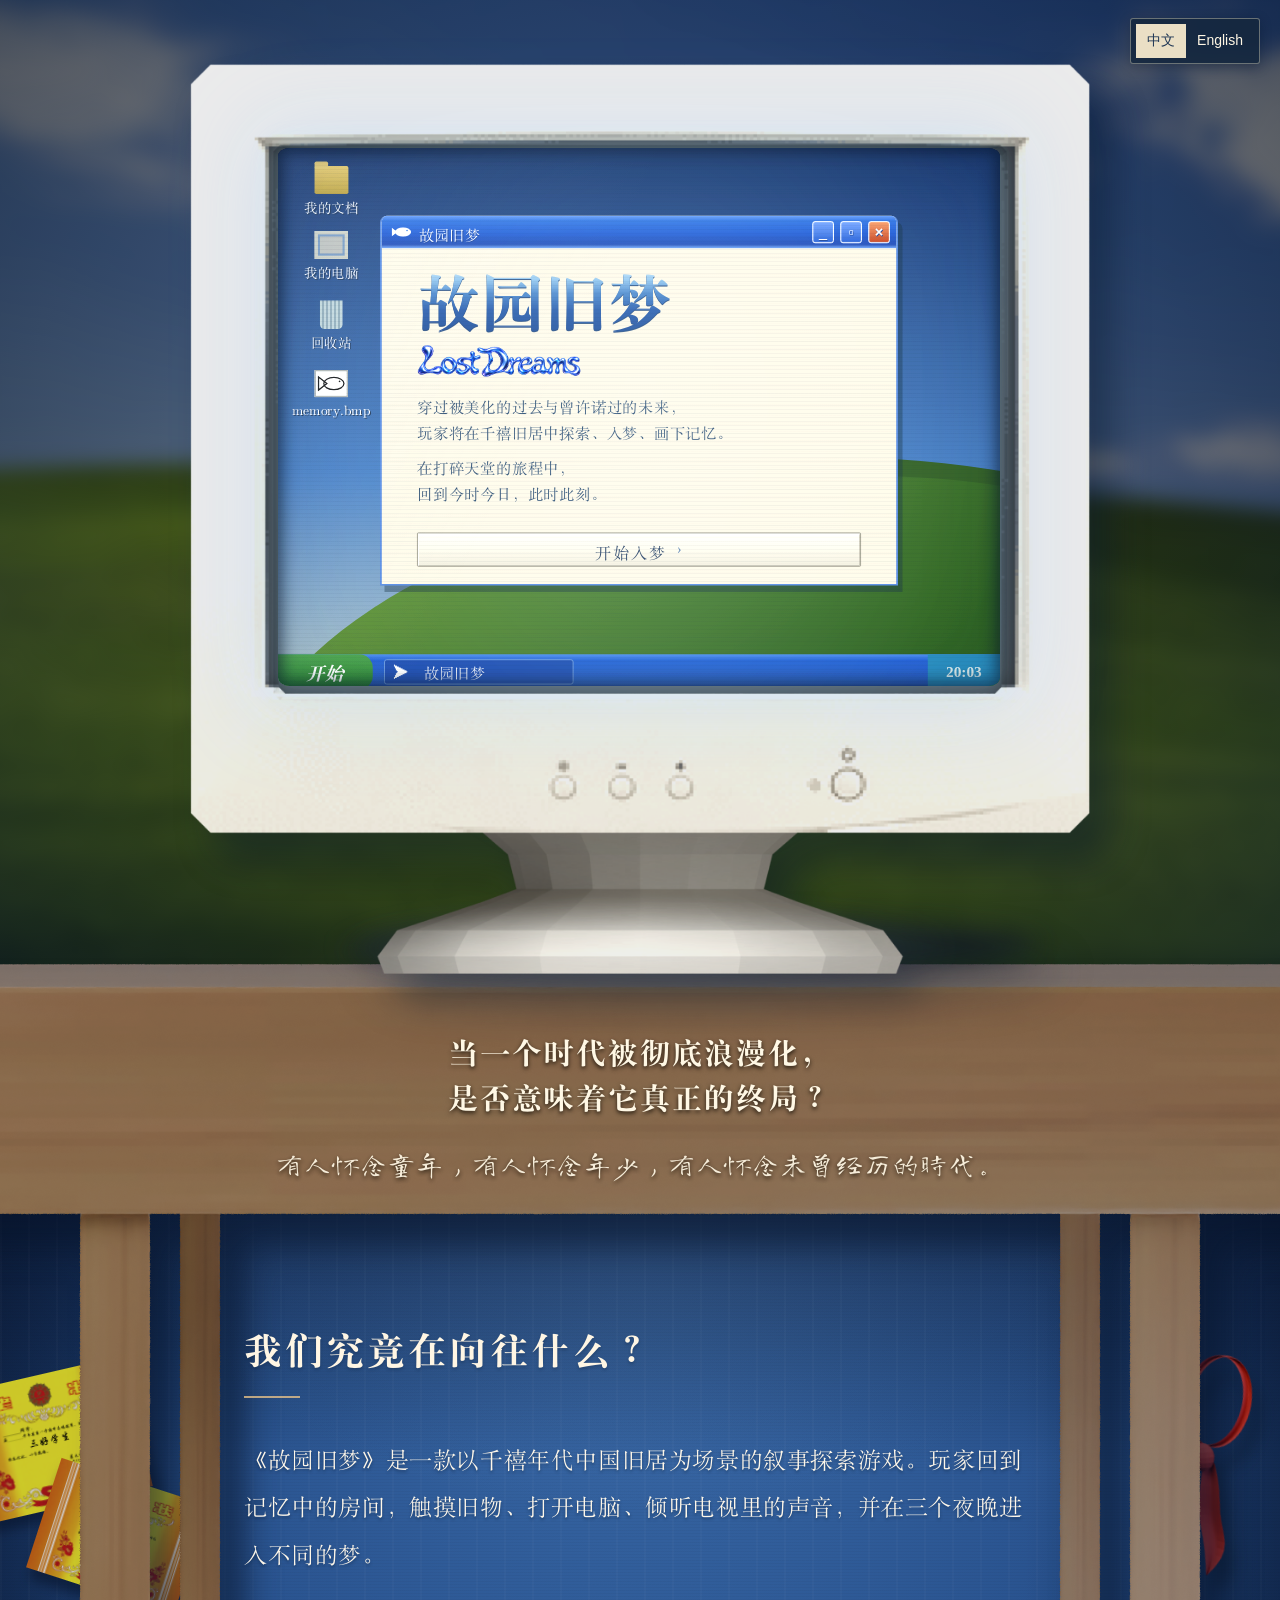
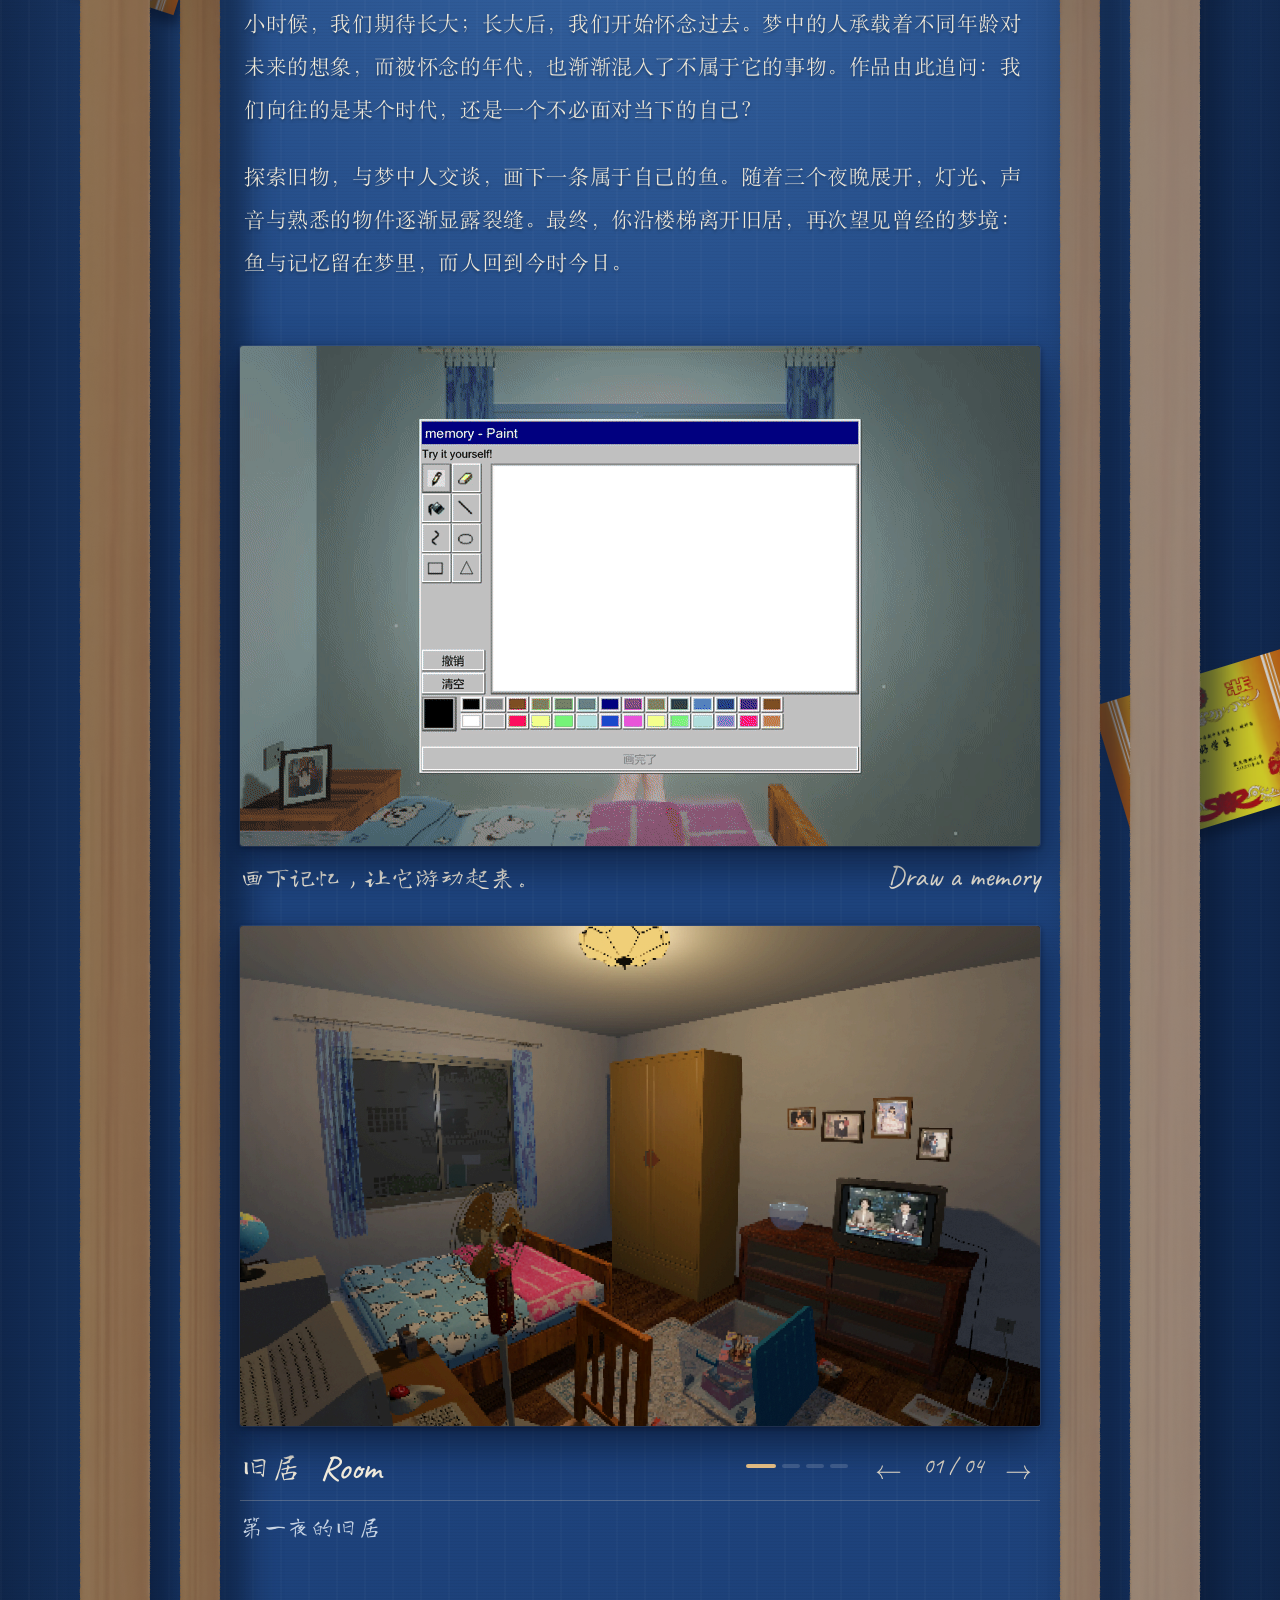
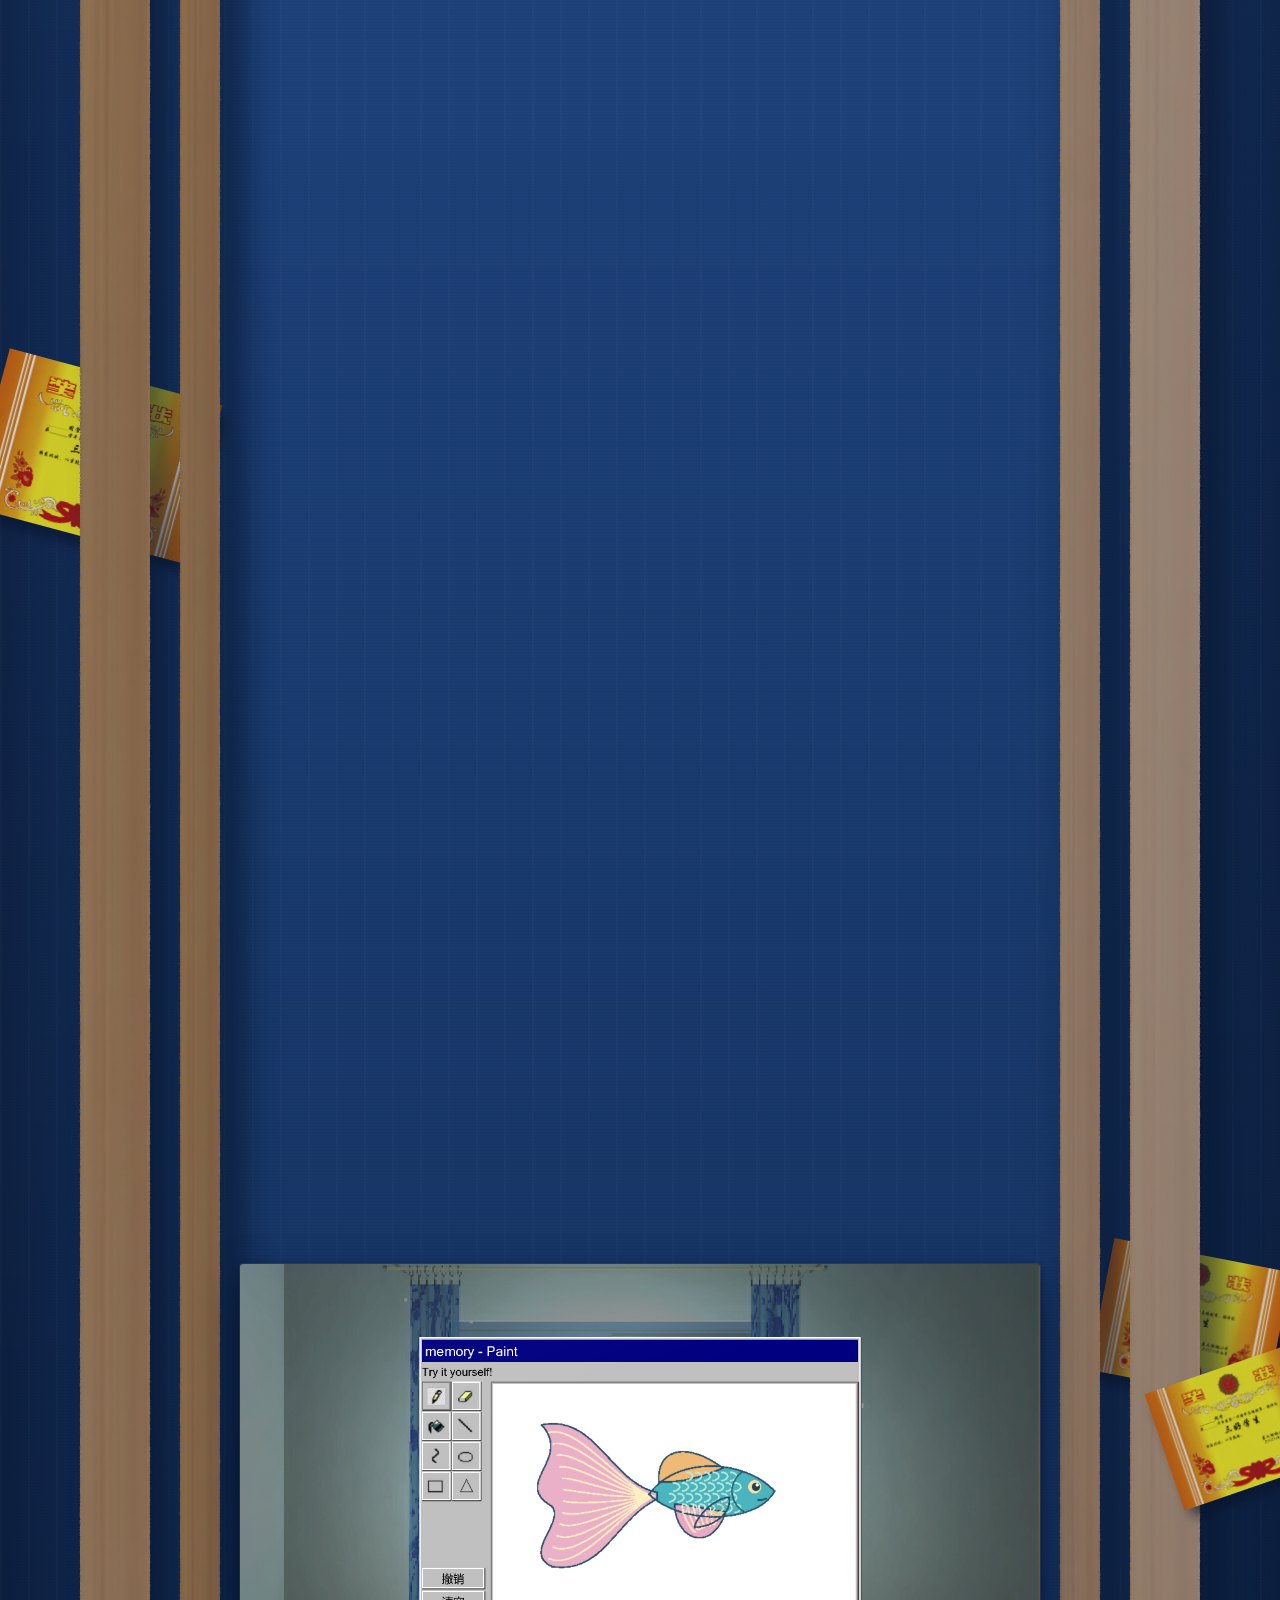
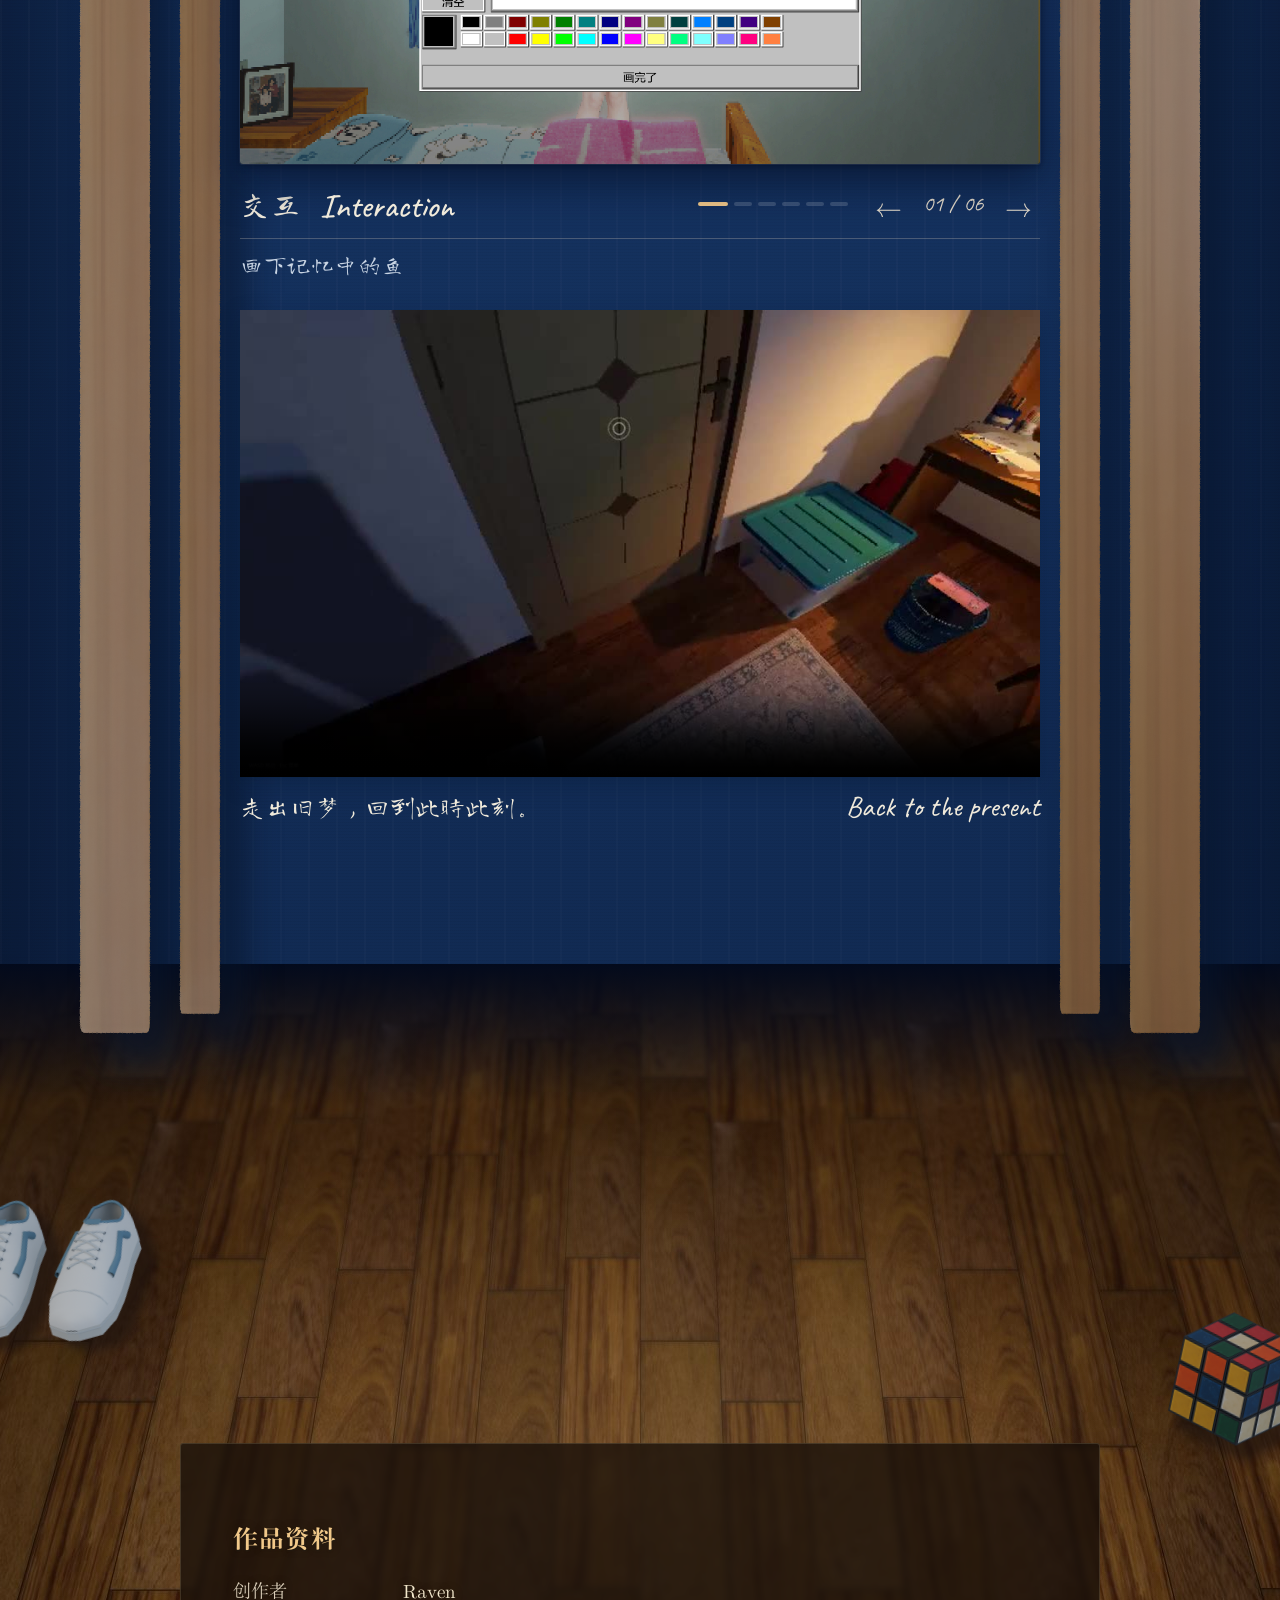
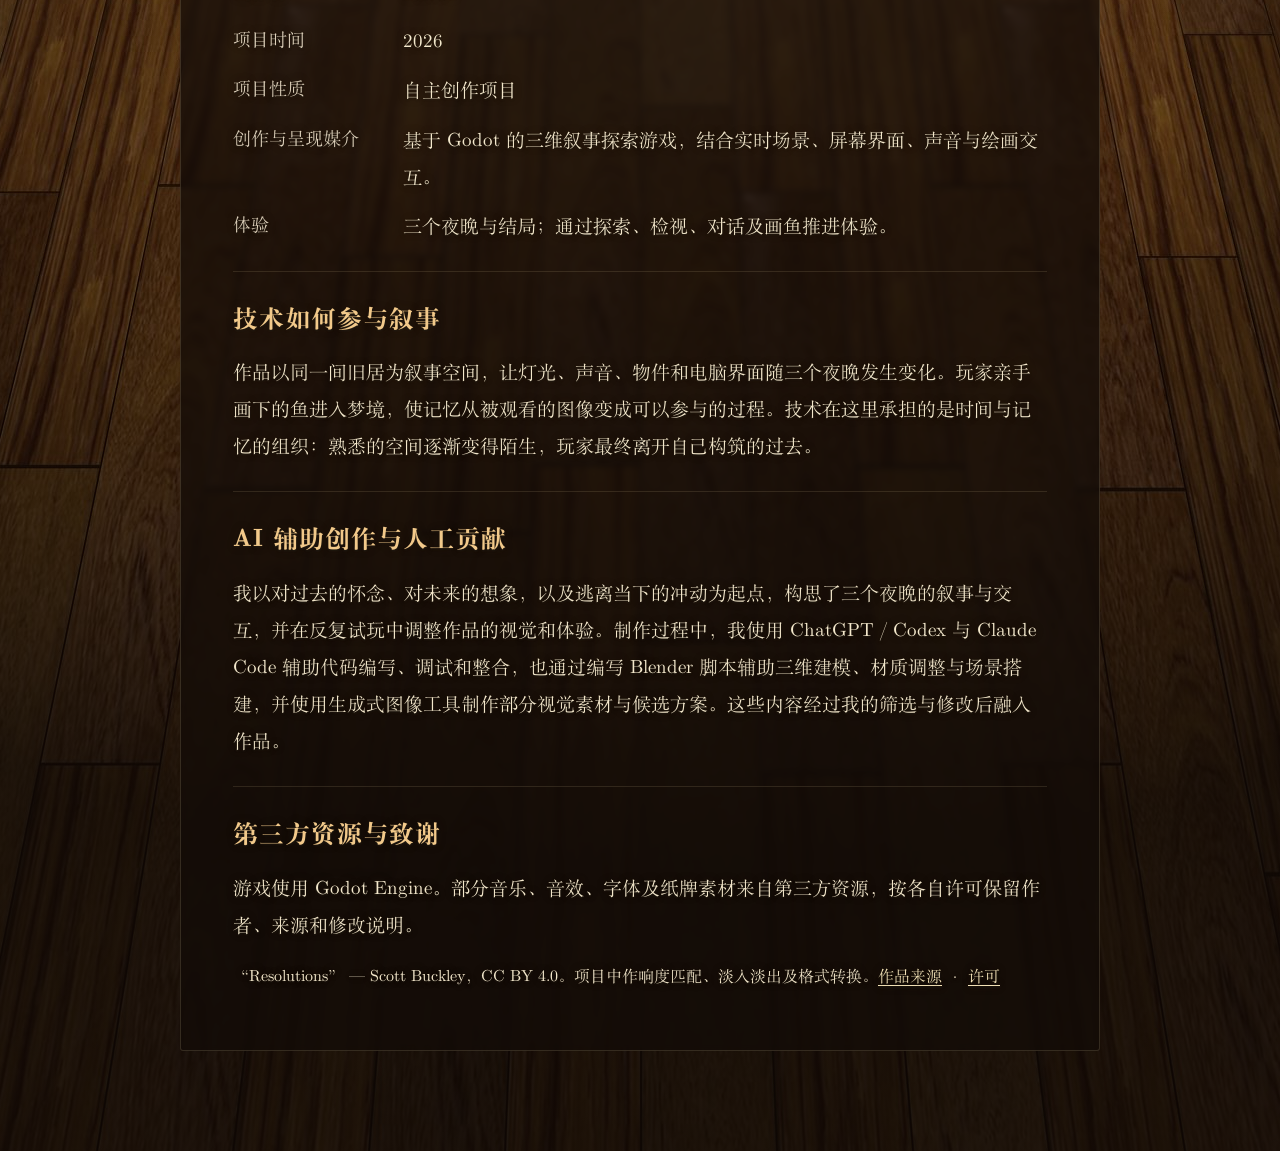
<file: index.html>
<!doctype html><html lang="zh-CN"><head><meta charset="utf-8"><meta name="viewport" content="width=device-width, initial-scale=1"><title>故园旧梦 | Lost Dreams</title><style>
:root{--wall:#7893ce;--ink:#243e60;--paper:#fffdf4;--muted:#4e6075;--link:#254e9a}*{box-sizing:border-box}html{scroll-behavior:smooth;overflow-x:clip}body{margin:0;background:var(--wall);color:var(--ink);font-family:'Songti SC','STSong',serif;overflow-x:hidden}.hero{height:1140px;position:relative;isolation:isolate}.landscape{position:absolute;inset:0 0 235px;background:linear-gradient(#162b4950,#14273d66),url('asset_1_windows_wallpaper_original.png') center/cover;z-index:-2}.computer{position:absolute;width:900px;height:910px;top:0;left:50%;transform:translateX(-50%)}.computer>img{width:100%;height:100%;object-fit:contain;position:absolute;inset:0}.screen{position:absolute;left:9.75%;top:9.2%;width:80.2%;height:59.1%;overflow:hidden;border-radius:1.6%;background:#142541}.screen iframe{border:0;width:1600px;height:1200px;transform:scale(.451125);transform-origin:0 0;display:block}.desk{position:absolute;width:2560px;height:6700px;left:50%;top:0;transform:translateX(-50%);pointer-events:none;z-index:-1}.table-quote{position:absolute;top:965px;left:50%;width:920px;transform:translateX(-50%);margin:0;color:#fff8e5;text-shadow:0 2px 4px #20180e;font-size:30px;line-height:1.5;text-align:center}.table-quote span{display:block;font-size:21px;line-height:1.7;margin-top:22px}.bodyarea{position:relative;min-height:4560px;padding-top:55px}.bodyarea>article{width:920px;max-width:calc(100% - 64px);margin:0 auto}.paper{background:var(--paper);padding:56px 62px 52px;box-shadow:0 3px 8px #19304c26}.paper h2{font-size:34px;font-weight:600;margin:0 0 32px;letter-spacing:3px}.paper p{font-size:23px;line-height:1.95;margin:0 0 24px}.paper p:last-child{margin-bottom:0}.award{position:absolute;top:150px;width:145px;filter:drop-shadow(3px 4px 3px #273b6655);z-index:-1}.award.left{left:calc(50% - 710px)}.award.right{left:calc(50% + 570px);top:950px}.pending{height:575px;margin-top:32px;border:1px solid #ffffff45;display:grid;place-items:center;color:#233d66;font:18px system-ui;background:#e8eeff18}.pending span{background:#dce6fc;padding:8px 16px}.floor{min-height:740px;padding:90px 32px;background:linear-gradient(#3a291acc,#231d17ee),url('asset_2_floor_plank_0.png') center/640px;color:#fff8e5;text-align:center}.floor h2{font-size:36px;font-weight:500;letter-spacing:3px}.floor p{font-size:21px;line-height:1.8}.download{display:inline-block;margin-top:22px;border:1px solid #c8baa0;padding:16px 38px;font-size:20px}.review-note{position:fixed;right:12px;bottom:12px;max-width:270px;padding:9px 13px;background:#122c4bec;color:#fff;font:12px/1.5 system-ui;z-index:10;border-radius:3px}.review-note a{color:#fff}.review-note button{border:0;background:transparent;color:#fff;float:right;cursor:pointer}a:focus-visible,button:focus-visible{outline:3px solid #ffc400;outline-offset:4px}@media(prefers-reduced-motion:reduce){html{scroll-behavior:auto}}@media(max-width:800px){.hero{height:calc(101vw + 230px)}.computer{width:100vw;height:101vw}.landscape{bottom:230px}.desk{top:calc(101vw - 900px);width:2000px;height:6700px}.table-quote{top:calc(101vw + 26px);width:calc(100% - 50px);font-size:23px}.table-quote span{font-size:16px}.paper{padding:32px 26px}.paper h2{font-size:27px}.paper p{font-size:18px}.bodyarea>article{max-width:calc(100% - 48px)}.award{display:none}.pending{height:55vw}.bodyarea{min-height:0;padding-bottom:70px}.review-note{display:none}.floor{min-height:480px}}
@font-face{font-family:DeskSong;src:url('asset_3_FandolSong-Regular.otf');font-weight:400}@font-face{font-family:DeskSong;src:url('asset_4_FandolSong-Bold.otf');font-weight:700}body{font-family:DeskSong,serif}.hero{isolation:auto}.landscape{bottom:235px;overflow:hidden;background:#31557c;z-index:-2}.landscape:before{content:"";position:absolute;inset:-24px;background:url('asset_1_windows_wallpaper_original.png') center top/2560px 1600px no-repeat;filter:blur(9px) brightness(.63) saturate(.78)}.desk{filter:blur(.65px)}.award{filter:blur(.8px) drop-shadow(3px 4px 3px #273b6655)}
.page{position:relative;isolation:isolate;overflow:hidden;width:100%}@media(max-width:800px){.desk{width:900px}.landscape{bottom:230px}.landscape:before{background-size:1100px 688px}}

/* Video + four screenshots; floor stays at the original desk foot position. */
.video-slot{height:auto;aspect-ratio:16/9;background:#18365324}.video-slot small{display:block;text-align:center;font:15px/2 system-ui;color:#314967;margin-top:10px}.video-slot span{display:block}.screenshot-slot{aspect-ratio:8/5;height:auto}
.floor{position:relative;isolation:auto;background:none;min-height:1650px;padding:130px 32px 100px;color:#fff9e9}.floor:before{content:"";position:absolute;inset:0;z-index:-2;background:linear-gradient(#24160b12,#24160b55),url('asset_5_L6_floor.png') center -32px/2560px calc(100% + 32px) no-repeat;background-color:#816342}.floor-content{max-width:920px;margin:auto}.download-area{padding-bottom:55px}.download-note{font-size:17px!important}.download{background:#263b50eb;color:#fff9e9;border:1px solid #f2deaf;box-shadow:0 3px 0 #1f2832;cursor:default}.project-notes{text-align:left;padding:40px 48px;background:#fff9e7f0;color:#382e25;box-shadow:0 8px 22px #1f130b30;border:1px solid #e4d3aa}.project-notes h3{font-size:25px;margin:32px 0 15px}.project-notes h3:first-of-type{margin-top:12px}.project-notes p,.project-notes dd,.project-notes dt{font-size:19px;line-height:1.9}.project-notes p{margin:0 0 18px}.project-notes dl{display:grid;grid-template-columns:150px 1fr;gap:10px 20px;margin:0}.project-notes dd{margin:0}.project-notes dt{font-weight:bold}.project-notes em{font-size:15px;font-style:normal;color:#786553}.project-notes a{color:#254e75;text-underline-offset:4px}.project-notes .draft-label{font:13px/1.5 system-ui;letter-spacing:2px;color:#7c6444}.project-notes .attribution{font-size:16px}
@media(max-width:800px){.floor{padding:85px 24px 60px;min-height:0}.floor:before{background-size:1500px 100%}.project-notes{padding:25px 22px}.project-notes dl{display:block}.project-notes dt{margin-top:14px}.project-notes p,.project-notes dd{font-size:17px}.floor h2{font-size:28px}.video-slot small{font-size:12px}.bodyarea{padding-bottom:70px}}

/* Spatial lighting: luminous screen, blue wall, lettering on timber. */
:root{--wall:#193c78;--ink:#f0eadb}
.page{background:radial-gradient(ellipse 900px 2300px at 48% 2000px,#3565a0 0%,#204880 48%,#10294f 100%)}
.landscape:after{content:"";position:absolute;inset:0;background:radial-gradient(ellipse at 50% 45%,#759ed718,transparent 52%,#07162d80 100%)}
.computer{filter:drop-shadow(22px 28px 18px #07162b70)}
.computer:before{content:"";position:absolute;left:18%;right:6%;height:6%;bottom:0;background:#111827b0;border-radius:50%;filter:blur(12px);transform:skewX(-18deg)}
.computer>img{filter:brightness(.82) contrast(1.06);}
.computer:after{content:"";position:absolute;inset:5% 5% 27%;border-radius:15%;background:radial-gradient(ellipse,#a4d7ff25,transparent 70%);filter:blur(30px);pointer-events:none;mix-blend-mode:screen}
.screen{box-shadow:0 0 20px 7px #b4dfff48,0 0 85px 28px #79afff30;filter:brightness(1.08)}
.screen:after{content:"";position:absolute;inset:0;pointer-events:none;box-shadow:inset 0 0 15px 4px #071326a0;background:linear-gradient(125deg,#d5e9ff0c,transparent 45%)}
.desk{filter:brightness(.77) saturate(.83) drop-shadow(22px 28px 13px #07172b8a)}
.bodyarea:before{content:"";position:absolute;inset:0;z-index:-2;pointer-events:none;background:linear-gradient(#050e286b,transparent 190px),radial-gradient(ellipse at 50% 10%,#7eabe81b,transparent 70%)}
.paper{background:none;border:0;box-shadow:none;color:#f0eadb;text-shadow:0 2px 3px #08192c66;padding-top:65px;padding-bottom:70px}
.paper h2{font-weight:400}.paper p{font-size:23px;line-height:2.05}
.pending{background:transparent;border:1px solid #c6d8eb25;color:#d6e0ed70}.pending span{background:none;font:16px DeskSong,serif;letter-spacing:3px}.video-slot small{color:#d6e0ed70}
.floor{padding-top:115px;min-height:1600px;color:#f4e8cc;perspective:2200px;perspective-origin:50% 0}
.floor:before{background:linear-gradient(#07162bba 0%,#18264050 15%,#20170e68 75%,#1715129c),url('asset_5_L6_floor.png') center -32px/2560px calc(100% + 32px) no-repeat;background-color:#584534}
.floor:after{content:"";position:absolute;inset:0;z-index:-1;pointer-events:none;background:radial-gradient(ellipse 450px 90px at calc(50% - 485px) 65px,#06112299,transparent 80%),radial-gradient(ellipse 450px 90px at calc(50% + 500px) 65px,#06112299,transparent 80%),radial-gradient(ellipse at 50% 0,#9fbadd16,transparent 65%)}
.floor-content{transform:rotateX(8deg);transform-origin:50% 0;text-shadow:0 1px 2px #201b13,0 0 8px #201b1366}
.project-notes{background:none;border:0;box-shadow:none;color:inherit;padding:25px 48px}
.project-notes a{color:#f7e6ba}.project-notes h3{font-weight:400;letter-spacing:2px}.project-notes p,.project-notes dd,.project-notes dt{font-size:19px;line-height:2}.project-notes dt{font-weight:400;color:#d8c8ac}
.download{background:transparent;box-shadow:none;border:0;border-bottom:1px solid #e8dac180;padding:12px 8px;font-family:DeskSong,serif}.download-area{padding-bottom:20px}.floor h2{font-size:32px}
@media(max-width:800px){.paper{padding:38px 12px 45px}.paper p{font-size:18px}.floor-content{transform:rotateX(4deg)}.project-notes{padding:15px 8px}.project-notes p,.project-notes dd,.project-notes dt{font-size:17px}.floor h2{font-size:26px}.floor{min-height:0}.computer{filter:drop-shadow(9px 12px 10px #07162b70)}.screen{box-shadow:0 0 14px 4px #b4dfff40,0 0 35px 10px #79afff30}}

/* Foreground breathing room; landscape remains anchored to page top. */
:root{--scene-offset:64px}
.hero{height:calc(1140px + var(--scene-offset))}
.computer{top:var(--scene-offset)}
.desk{top:var(--scene-offset)}
.table-quote{top:calc(965px + var(--scene-offset))}
@media(max-width:800px){:root{--scene-offset:28px}.hero{height:calc(101vw + 230px + var(--scene-offset))}.desk{top:calc(101vw - 900px + var(--scene-offset))}.table-quote{top:calc(101vw + 26px + var(--scene-offset))}}

/* Irregular clusters of original game keepsakes, kept outside reading column. */
.award.scattered{z-index:0;width:180px;pointer-events:none;filter:brightness(.86) saturate(.78) drop-shadow(5px 9px 5px #07162990)}
.award-1{left:calc(50% - 720px);top:170px;transform:rotate(-13deg)}
.award-2{left:calc(50% - 640px);top:275px;transform:rotate(18deg);width:155px!important}
.award-3{left:calc(50% + 530px);top:1070px;transform:rotate(-17deg);width:200px!important}
.award-4{left:calc(50% - 785px);top:2370px;transform:rotate(15deg);width:220px!important}
.award-5{left:calc(50% + 565px);top:3250px;transform:rotate(11deg)}
.award-6{left:calc(50% + 520px);top:3360px;transform:rotate(-19deg);width:165px!important}
.memory-prop{position:absolute;pointer-events:none;z-index:1;filter:drop-shadow(12px 17px 8px #06132480)}
.scarf{width:230px;left:calc(50% + 480px);top:110px;transform:rotate(17deg)}
.shoes{width:320px;left:calc(50% - 755px);top:140px;transform:rotate(-16deg);filter:drop-shadow(12px 15px 5px #1a100d99)}
.cube{width:160px;left:calc(50% + 515px);top:335px;transform:rotate(12deg);filter:drop-shadow(10px 15px 5px #1a100d99)}
@media(max-width:1100px){.award.scattered,.memory-prop{display:none}}

/* Foreground legs occlude wall keepsakes. One edge certificate remains in front. */
.desk{z-index:2}.computer,.table-quote{z-index:3}
.award.scattered,.scarf{z-index:1}
.award-1{left:calc(50% - 680px)}
.award-2{left:calc(50% - 600px)}
.award-3{left:calc(50% + 470px)}
.award-4{left:calc(50% - 655px)}
.award-5{left:calc(50% + 460px)}
.award-6{z-index:3!important}
.scarf{left:calc(50% + 430px);width:260px;top:135px;transform:rotate(13deg)}

.shot-gallery{margin:32px 0 0;color:#f0eadb}.shot-open{display:block;width:100%;padding:0;border:0;background:#0a1830;cursor:zoom-in;aspect-ratio:8/5;box-shadow:0 8px 22px #06142840}.shot-open img{display:block;width:100%;height:100%;object-fit:contain}.gallery-caption{display:flex;align-items:center;justify-content:space-between;padding:15px 0 0}.gallery-caption h3{font:23px DeskSong,serif;letter-spacing:2px;margin:0}.gallery-caption h3 span{font-size:16px;letter-spacing:1px;margin-left:10px;color:#c8d7e9}.gallery-navigation{display:flex;gap:16px;align-items:center}.gallery-navigation button,.lightbox button{border:1px solid #ccdced60;background:#0d29484d;color:#fff5e5;min-width:44px;min-height:44px;font-size:24px;cursor:pointer}.gallery-navigation button:hover{background:#466d9c}.gallery-count{font:14px system-ui;min-width:48px;text-align:center}.shot-description{font:16px/1.6 DeskSong,serif;color:#ccdaea;margin:7px 0 0}.lightbox{width:96vw;max-width:1600px;height:94vh;max-height:none;padding:52px 12px 12px;border:0;background:#071326f5;color:white}.lightbox::backdrop{background:#000c}.lightbox img{width:100%;height:calc(100% - 55px);object-fit:contain}.lightbox .close-lightbox{position:absolute;right:12px;top:6px}.lightbox-nav{display:flex;justify-content:center;align-items:center;gap:22px}.lightbox button{font-size:20px}.lightbox-status{font:16px DeskSong,serif}@media(max-width:800px){.gallery-caption h3{font-size:20px}.gallery-caption h3 span{font-size:13px;margin-left:5px}.gallery-navigation{gap:5px}.shot-description{font-size:14px}}
.bodyarea>article{position:relative;z-index:3}

@font-face{font-family:DeskHand;src:url('asset_6_Caveat.ttf') format('truetype');font-weight:400 700;font-display:swap}
.gallery-caption{padding-top:18px;gap:20px;align-items:center}
.gallery-caption h3{display:flex;align-items:baseline;gap:18px;font-size:24px;line-height:1.2;letter-spacing:2px}
.gallery-caption h3 span{font-family:DeskHand,cursive;font-size:34px;font-weight:500;line-height:1;letter-spacing:0;margin:0;color:#f0eadb;position:relative;top:2px}
.gallery-navigation{gap:12px}.gallery-navigation button{background:transparent;border:0;font-family:DeskSong,serif;font-size:27px;color:#e5dccb;transition:color .15s,transform .15s}.gallery-navigation button:hover{background:none;color:white;transform:translateY(-2px)}
.gallery-count{font-family:DeskHand,cursive;font-size:23px;color:#e5dccb;font-variant-numeric:tabular-nums;min-width:62px}
.shot-description{margin-top:12px;color:#d2deeb;font-size:16px;letter-spacing:.5px}
@media(max-width:800px){.gallery-caption{gap:6px;padding-top:13px}.gallery-caption h3{font-size:20px;gap:9px;letter-spacing:1px}.gallery-caption h3 span{font-size:27px}.gallery-navigation{gap:0}.gallery-count{font-size:20px;min-width:46px}.gallery-navigation button{min-width:36px}.shot-description{font-size:14px}}

@font-face{font-family:DeskChineseHand;src:url('asset_7_LongCang-Regular.ttf') format('truetype');font-weight:400;font-display:swap}
.paper p{font-family:DeskChineseHand,DeskSong,serif;font-size:29px;line-height:1.65;letter-spacing:.3px;font-weight:400}
.gallery-caption h3{font-family:DeskChineseHand,DeskSong,serif;font-size:30px;letter-spacing:1px;font-weight:400}
.shot-description{font-family:DeskChineseHand,DeskSong,serif;font-size:23px;line-height:1.35}
.table-quote span{font-family:DeskChineseHand,DeskSong,serif;font-size:27px}
.project-notes p,.project-notes dt,.project-notes dd,.floor .download-area p,.download{font-family:DeskChineseHand,DeskSong,serif;font-size:25px;line-height:1.6;font-weight:400}
.project-notes .attribution{font-size:22px}
@media(max-width:800px){.paper p{font-size:24px;line-height:1.6}.gallery-caption h3{font-size:25px}.shot-description{font-size:20px}.table-quote span{font-size:22px}.project-notes p,.project-notes dt,.project-notes dd,.floor .download-area p,.download{font-size:22px}.project-notes .attribution{font-size:20px}}

/* Strong editorial heading; quieter, regular typography for production credits. */
.paper h2{font-family:DeskSong,serif;font-weight:700;font-size:36px;line-height:1.4;letter-spacing:2px;text-shadow:0 2px 3px #08192c40}
.project-notes h3{font-family:DeskSong,serif;font-weight:700;font-size:25px;line-height:1.5;letter-spacing:1px}
.project-notes p,.project-notes dt,.project-notes dd{font-family:DeskSong,serif;font-weight:400;font-size:19px;line-height:1.95;letter-spacing:0}
.project-notes dt{font-size:18px;color:#e0d3bd}.project-notes .attribution{font-family:DeskSong,serif;font-size:16px;line-height:1.9}
@media(max-width:800px){.paper h2{font-size:29px;letter-spacing:1px}.project-notes h3{font-size:23px}.project-notes p,.project-notes dt,.project-notes dd{font-size:17px;line-height:1.9}.project-notes .attribution{font-size:15px}}

.table-quote{font-weight:700}.table-quote span{font-weight:400}
.floor .download-area h2{font-family:DeskSong,serif;font-weight:700}
.floor .download-area>p{font-family:DeskSong,serif;font-weight:700;font-size:23px}

.shot-gallery,.motion-panel{width:800px;max-width:100%;margin:28px auto 0}
.motion-panel img{display:block;width:100%;height:auto;background:#071326;box-shadow:0 8px 22px #06142840}
.motion-panel figcaption{font:25px/1.5 DeskChineseHand,serif;color:#f0eadb;margin-top:12px;display:flex;justify-content:space-between;align-items:baseline;gap:14px}
.motion-panel figcaption span{font:29px/1.2 DeskHand,cursive}.ending-panel{margin-top:42px}
@media(max-width:800px){.motion-panel figcaption{font-size:20px;flex-wrap:wrap;gap:2px}.motion-panel figcaption span{font-size:24px}}
</style><link rel="stylesheet" href="asset_8_scene-texture.css"><link rel="stylesheet" href="asset_9_claude-polish.css"><meta property="og:title" content="故园旧梦 | Lost Dreams"><meta property="og:description" content="穿过旧梦，回到此时此刻。"><meta property="og:image" content="https://raven1970-lab.github.io/lost-dreams-showcase/cover.png"><meta property="og:type" content="website"><meta name="twitter:card" content="summary_large_image"><style>.language-switch{position:fixed;top:max(18px,env(safe-area-inset-top));right:max(20px,env(safe-area-inset-right));z-index:100;display:flex;align-items:center;background:#15283fe8;border:1px solid #e9e0c566;border-radius:3px;padding:5px;box-shadow:0 3px 12px #06132655;font:14px/1.4 Arial,sans-serif}.language-switch a{color:#fff7e4;padding:7px 11px;text-decoration:none;min-height:34px;display:flex;align-items:center}.language-switch a[aria-current=page]{background:#eadfc5;color:#1e3655}.language-switch a:focus-visible{outline:3px solid #ffc400;outline-offset:2px}@media(max-width:600px){.language-switch{top:10px;right:10px;font-size:13px}.language-switch a{padding:6px 9px}}</style><link rel="alternate" hreflang="zh-CN" href="index.html"><link rel="alternate" hreflang="en" href="index.en.html"></head><body><nav class="language-switch" aria-label="Language / 语言"><a data-language="zh" href="index.html?lang=zh" lang="zh" hreflang="zh" aria-current="page">中文</a><a data-language="en" href="index.en.html?lang=en" lang="en" hreflang="en">English</a></nav><svg width="0" height="0" style="position:absolute" aria-hidden="true"><defs><filter id="scene-colour" color-interpolation-filters="sRGB"><feComponentTransfer><feFuncR type="discrete" tableValues="0.0000 0.0323 0.0645 0.0968 0.1290 0.1613 0.1935 0.2258 0.2581 0.2903 0.3226 0.3548 0.3871 0.4194 0.4516 0.4839 0.5161 0.5484 0.5806 0.6129 0.6452 0.6774 0.7097 0.7419 0.7742 0.8065 0.8387 0.8710 0.9032 0.9355 0.9677 1.0000"/><feFuncG type="discrete" tableValues="0.0000 0.0323 0.0645 0.0968 0.1290 0.1613 0.1935 0.2258 0.2581 0.2903 0.3226 0.3548 0.3871 0.4194 0.4516 0.4839 0.5161 0.5484 0.5806 0.6129 0.6452 0.6774 0.7097 0.7419 0.7742 0.8065 0.8387 0.8710 0.9032 0.9355 0.9677 1.0000"/><feFuncB type="discrete" tableValues="0.0000 0.0323 0.0645 0.0968 0.1290 0.1613 0.1935 0.2258 0.2581 0.2903 0.3226 0.3548 0.3871 0.4194 0.4516 0.4839 0.5161 0.5484 0.5806 0.6129 0.6452 0.6774 0.7097 0.7419 0.7742 0.8065 0.8387 0.8710 0.9032 0.9355 0.9677 1.0000"/></feComponentTransfer></filter><filter id="wall-grain"><feTurbulence type="fractalNoise" baseFrequency=".35" numOctaves="3" seed="9"/><feColorMatrix type="saturate" values="0"/><feBlend in="SourceGraphic" mode="soft-light"/></filter></defs></svg><div class="page"><header class="hero"><div class="landscape"></div><img class="desk" src="asset_12_desk_extended_full.png" alt=""><div class="computer"><img src="asset_13_monitor_selected_original.png" alt="千禧年代的银白色显示器"><div class="screen"><iframe title="故园旧梦介绍" src="asset_14_index.html"></iframe></div></div><blockquote class="table-quote">当一个时代被彻底浪漫化，<br>是否意味着它真正的终局？<span>有人怀念童年，有人怀念年少，有人怀念未曾经历的时代。</span></blockquote></header><main class="bodyarea" id="introduction"><img class="award scattered award-1" src="asset_16_award_original.png" alt="" aria-hidden="true"><img class="award scattered award-2" src="asset_16_award_original.png" alt="" aria-hidden="true"><img class="award scattered award-3" src="asset_16_award_original.png" alt="" aria-hidden="true"><img class="award scattered award-4" src="asset_16_award_original.png" alt="" aria-hidden="true"><img class="award scattered award-5" src="asset_16_award_original.png" alt="" aria-hidden="true"><img class="award scattered award-6" src="asset_16_award_original.png" alt="" aria-hidden="true"><img class="memory-prop scarf" src="asset_17_scarf_tied.png" alt="" aria-hidden="true"><article><section class="paper"><h2>我们究竟在向往什么？</h2><p>《故园旧梦》是一款以千禧年代中国旧居为场景的叙事探索游戏。玩家回到记忆中的房间，触摸旧物、打开电脑、倾听电视里的声音，并在三个夜晚进入不同的梦。</p><p>小时候，我们期待长大；长大后，我们开始怀念过去。梦中的人承载着不同年龄对未来的想象，而被怀念的年代，也渐渐混入了不属于它的事物。作品由此追问：我们向往的是某个时代，还是一个不必面对当下的自己？</p><p>探索旧物，与梦中人交谈，画下一条属于自己的鱼。随着三个夜晚展开，灯光、声音与熟悉的物件逐渐显露裂缝。最终，你沿楼梯离开旧居，再次望见曾经的梦境：鱼与记忆留在梦里，而人回到今时今日。</p></section><figure class="motion-panel fish-panel"><img src="asset_18_fish_memory.gif" alt="画出简单的鱼，鱼在画面中游动，再出现在鱼缸里"><figcaption>画下记忆，让它游动起来。<span>Draw a memory</span></figcaption></figure><section class="shot-gallery" data-group="0" aria-label="旧居截图"><button class="shot-open" aria-label="放大截图"><img src="asset_19_01__04_N1_reference_desk_view_0.jpg" alt="第一夜的旧居" loading="lazy"></button><div class="gallery-caption"><h3>旧居 <span>Room</span></h3><div class="gallery-navigation"><button data-step="-1" aria-label="上一张">←</button><span class="gallery-count" aria-live="polite">01 / 04</span><button data-step="1" aria-label="下一张">→</button></div></div><p class="shot-description">第一夜的旧居</p></section><section class="shot-gallery" data-group="1" aria-label="梦境截图"><button class="shot-open" aria-label="放大截图"><img src="asset_20_03__06_D1_shader_corner_tv_wardrobe.jpg" alt="第一夜的梦境" loading="lazy"></button><div class="gallery-caption"><h3>梦境 <span>Dreams</span></h3><div class="gallery-navigation"><button data-step="-1" aria-label="上一张">←</button><span class="gallery-count" aria-live="polite">01 / 04</span><button data-step="1" aria-label="下一张">→</button></div></div><p class="shot-description">第一夜的梦境</p></section><section class="shot-gallery" data-group="2" aria-label="梦中人截图"><button class="shot-open" aria-label="放大截图"><img src="asset_21_08__23_D1_level_character_choices.jpg" alt="第一夜：梦中人与对话" loading="lazy"></button><div class="gallery-caption"><h3>梦中人 <span>Characters</span></h3><div class="gallery-navigation"><button data-step="-1" aria-label="上一张">←</button><span class="gallery-count" aria-live="polite">01 / 03</span><button data-step="1" aria-label="下一张">→</button></div></div><p class="shot-description">第一夜：梦中人与对话</p></section><section class="shot-gallery" data-group="3" aria-label="交互截图"><button class="shot-open" aria-label="放大截图"><img src="asset_22_14__35_S4_beautiful_fish_paint.jpg" alt="画下记忆中的鱼" loading="lazy"></button><div class="gallery-caption"><h3>交互 <span>Interaction</span></h3><div class="gallery-navigation"><button data-step="-1" aria-label="上一张">←</button><span class="gallery-count" aria-live="polite">01 / 04</span><button data-step="1" aria-label="下一张">→</button></div></div><p class="shot-description">画下记忆中的鱼</p></section><figure class="motion-panel ending-panel"><video src="asset_23_ending_short.mp4" poster="asset_24_ending_poster.jpg" controls muted playsinline preload="metadata" aria-label="离开旧居，连续走下楼梯、回望梦境并进入结局" style="display:block;width:100%;height:auto;background:#071326;box-shadow:0 8px 22px #06142840"></video><figcaption>走出旧梦，回到此时此刻。<span>Back to the present</span></figcaption></figure></article></main><footer class="floor"><img class="memory-prop shoes" src="asset_25_shoes.png" alt="" aria-hidden="true"><img class="memory-prop cube" src="asset_26_cube.png" alt="" aria-hidden="true"><div class="floor-content"><section class="download-area"><h2>回到今时今日，此时此刻。</h2><p>故园旧梦 / Lost Dreams</p><a class="download" href="https://raven-lostdreams.itch.io/lost-dreams#download">下载作品 · Windows</a> <a class="download" href="https://raven-lostdreams.itch.io/lost-dreams#download">下载作品 · macOS</a></section><section class="project-notes"><h3>作品资料</h3><dl><dt>创作者</dt><dd>Raven </dd><dt>项目时间</dt><dd>2026 </dd><dt>项目性质</dt><dd>自主创作项目 </dd><dt>创作与呈现媒介</dt><dd>基于 Godot 的三维叙事探索游戏，结合实时场景、屏幕界面、声音与绘画交互。</dd><dt>体验</dt><dd>三个夜晚与结局；通过探索、检视、对话及画鱼推进体验。</dd></dl><h3>技术如何参与叙事</h3><p>作品以同一间旧居为叙事空间，让灯光、声音、物件和电脑界面随三个夜晚发生变化。玩家亲手画下的鱼进入梦境，使记忆从被观看的图像变成可以参与的过程。技术在这里承担的是时间与记忆的组织：熟悉的空间逐渐变得陌生，玩家最终离开自己构筑的过去。</p><h3>AI 辅助创作与人工贡献</h3><p>我以对过去的怀念、对未来的想象，以及逃离当下的冲动为起点，构思了三个夜晚的叙事与交互，并在反复试玩中调整作品的视觉和体验。制作过程中，我使用 ChatGPT／Codex 与 Claude Code 辅助代码编写、调试和整合，也通过编写 Blender 脚本辅助三维建模、材质调整与场景搭建，并使用生成式图像工具制作部分视觉素材与候选方案。这些内容经过我的筛选与修改后融入作品。</p><h3>第三方资源与致谢</h3><p>游戏使用 Godot Engine。部分音乐、音效、字体及纸牌素材来自第三方资源，按各自许可保留作者、来源和修改说明。</p><p class="attribution">“Resolutions” — Scott Buckley，CC BY 4.0。项目中作响度匹配、淡入淡出及格式转换。<a href="https://www.scottbuckley.com.au/library/resolutions/">作品来源</a> · <a href="https://creativecommons.org/licenses/by/4.0/">许可</a></p></section></div></footer></div><script>function screenFit(){const el=document.querySelector('.screen');el.querySelector('iframe').style.transform='scale('+el.clientWidth/1600+')'}addEventListener('resize',screenFit);screenFit();addEventListener('message',e=>{if(e.source===document.querySelector('iframe').contentWindow&&e.data?.type==='lostdreams-enter')document.querySelector('#introduction').scrollIntoView({behavior:matchMedia('(prefers-reduced-motion:reduce)').matches?'instant':'smooth'})});</script><dialog class="lightbox" aria-label="截图放大查看"><button class="close-lightbox" aria-label="关闭放大图">×</button><img alt=""><div class="lightbox-nav"><button data-big-step="-1" aria-label="上一张">←</button><span class="lightbox-status"></span><button data-big-step="1" aria-label="下一张">→</button></div></dialog><script>const galleryData=[{"title": "旧居", "en": "Room", "images": [{"src": "asset_19_01__04_N1_reference_desk_view_0.jpg", "alt": "第一夜的旧居"}, {"src": "asset_27_06__12_N2_desk_complete.jpg", "alt": "第二夜的书桌"}, {"src": "asset_28_07__22_N2_wardrobe_full_high.jpg", "alt": "衣柜里的旧物"}, {"src": "asset_29_02__05_N3_reference_desk_view_0.jpg", "alt": "第三夜的旧居"}]}, {"title": "梦境", "en": "Dreams", "images": [{"src": "asset_20_03__06_D1_shader_corner_tv_wardrobe.jpg", "alt": "第一夜的梦境"}, {"src": "asset_30_04__07_D2_shader_corner_bed_desk.jpg", "alt": "第二夜的梦境"}, {"src": "asset_31_05__08_D3_shader_corner_bed_desk.jpg", "alt": "第三夜的梦境"}, {"src": "asset_32_15__39_L1_dream_room_close.jpg", "alt": "从楼梯回望梦境"}]}, {"title": "梦中人", "en": "Characters", "images": [{"src": "asset_21_08__23_D1_level_character_choices.jpg", "alt": "第一夜：梦中人与对话"}, {"src": "asset_33_09__24_D2_level_character_choices.jpg", "alt": "第二夜：梦中人与对话"}, {"src": "asset_34_10__25_D3_level_character_choices.jpg", "alt": "第三夜：梦中人与对话"}]}, {"title": "交互", "en": "Interaction", "images": [{"src": "asset_22_14__35_S4_beautiful_fish_paint.jpg", "alt": "画下记忆中的鱼"}, {"src": "asset_35_11__30_S1_rps_you_win.jpg", "alt": "猜拳"}, {"src": "asset_36_12__33_S3_card_revealed_you_lose.jpg", "alt": "翻牌"}, {"src": "asset_37_13__34_M2_1228.jpg", "alt": "数学谜题"}]}];
galleryData[3].images.push({src:'asset_38_inspect_1.gif',alt:'检视旧物 · 地球仪'},{src:'asset_39_inspect_2.gif',alt:'检视旧物 · 魔方'});
const galleryState=galleryData.map(()=>0);const galleries=[...document.querySelectorAll('.shot-gallery')];const lightbox=document.querySelector('.lightbox');let activeGroup=0;
function paintGallery(g){const d=galleryData[g],n=galleryState[g],im=d.images[n],el=galleries[g];el.querySelector('img').src=im.src;el.querySelector('img').alt=im.alt;el.querySelector('.shot-description').textContent=im.alt;el.querySelector('.gallery-count').textContent=String(n+1).padStart(2,'0')+' / '+String(d.images.length).padStart(2,'0');if(lightbox.open){lightbox.querySelector('img').src=im.src;lightbox.querySelector('img').alt=im.alt;lightbox.querySelector('.lightbox-status').textContent=d.title+' · '+(n+1)+' / '+d.images.length;}}
function stepGallery(g,step){galleryState[g]=(galleryState[g]+step+galleryData[g].images.length)%galleryData[g].images.length;paintGallery(g)}
galleries.forEach((el,g)=>{el.querySelectorAll('[data-step]').forEach(b=>b.onclick=()=>stepGallery(g,Number(b.dataset.step)));el.querySelector('.shot-open').onclick=()=>{activeGroup=g;lightbox.showModal();paintGallery(g)};el.addEventListener('keydown',e=>{if(e.key==='ArrowRight'||e.key==='ArrowLeft'){e.preventDefault();stepGallery(g,e.key==='ArrowRight'?1:-1)}})});
lightbox.querySelector('.close-lightbox').onclick=()=>lightbox.close();lightbox.querySelectorAll('[data-big-step]').forEach(b=>b.onclick=()=>stepGallery(activeGroup,Number(b.dataset.bigStep)));lightbox.addEventListener('keydown',e=>{if(e.key==='ArrowRight'||e.key==='ArrowLeft'){e.preventDefault();stepGallery(activeGroup,e.key==='ArrowRight'?1:-1)}});
galleries.forEach((_,g)=>paintGallery(g));</script><script src="asset_40_claude-polish.js"></script><script>(()=>{const language=document.documentElement.lang.startsWith('en')?'en':'zh';const params=new URLSearchParams(location.search);const explicit=params.get('lang');try{if(explicit==='zh'||explicit==='en')localStorage.setItem('lost-dreams-language',explicit);else{const saved=localStorage.getItem('lost-dreams-language');if((saved==='en'||saved==='zh')&&saved!==language){location.replace((saved==='en'?'index.en.html':'index.html')+'?lang='+saved+location.hash);return;}}}catch{}document.querySelectorAll('[data-language]').forEach(a=>{a.href=(a.dataset.language==='en'?'index.en.html':'index.html')+'?lang='+a.dataset.language+location.hash;a.addEventListener('click',()=>{try{localStorage.setItem('lost-dreams-language',a.dataset.language)}catch{}})});})();</script></body></html>
</file>
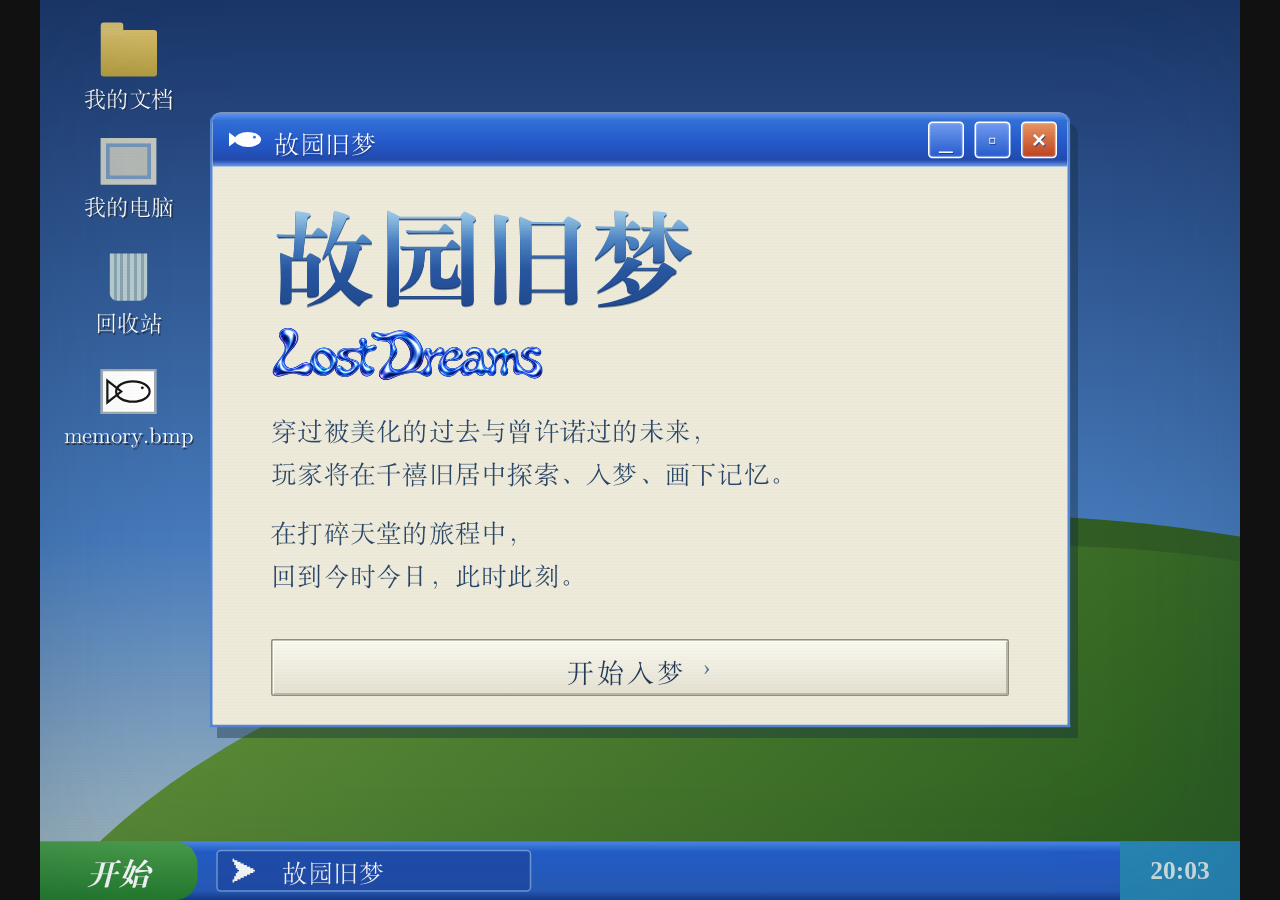
<file: asset_14_index.html>
<!doctype html><html lang="zh-CN"><meta charset="utf-8"><meta name="viewport" content="width=device-width,initial-scale=1"><title>故园旧梦 · 首屏修订 E</title><style>
*{box-sizing:border-box}html,body{margin:0;width:100%;height:100%;overflow:hidden}body{background:#111}#fit{position:absolute;left:50%;top:50%;transform-origin:center}#desktop{position:relative;width:1600px;height:1200px;background:linear-gradient(#1b376b,#467abb 60%,#aabdbf);overflow:hidden;font-family:'Songti SC',serif}.hill{position:absolute;width:2200px;height:1000px;left:-70px;top:750px;border-radius:50% 50% 0 0;background:linear-gradient(145deg,#65943b,#2d5f20 60%,#254b1a);transform:rotate(-9deg)}.hill.back{left:570px;top:740px;transform:rotate(14deg);background:#315c23}.icons{position:absolute;left:38px;top:30px;width:160px;text-align:center;color:white;font-size:30px;text-shadow:2px 2px #203653}.icon{height:154px;display:flex;align-items:center;flex-direction:column;gap:12px}.folder{width:75px;height:62px;background:linear-gradient(#dfc46b,#b59d40);border-radius:4px;margin-top:10px;position:relative}.folder:before{content:'';position:absolute;left:0;top:-10px;width:30px;height:16px;border-radius:4px;background:#dcc471}.monitor{width:74px;height:62px;border:7px solid #c4c8bf;box-shadow:inset 0 0 0 5px #7495bb;background:#b5b9b6}.bin{width:50px;height:63px;background:repeating-linear-gradient(90deg,#b8ccd0 0 5px,#8ba5b1 5px 9px);border-radius:0 0 10px 10px}.fishfile{width:74px;height:60px;border:3px solid #a4aaa8;background:#fff;color:#161616;font:bold 42px/52px Georgia}.window{position:absolute;left:300px;top:150px;width:1148px;height:820px;background:#eeeada;border:4px solid #5484d5;border-top:0;border-radius:15px 15px 0 0;box-shadow:10px 14px #142d3d66;overflow:hidden}.bar{height:72px;display:flex;align-items:center;padding:0 14px 0 22px;gap:16px;background:linear-gradient(#679af3 0%,#3270d7 15%,#245aca 55%,#224aad 88%,#6c9deb);color:white;font-size:34px;text-shadow:1px 2px #1e418e}.bar .fish{width:44px;height:30px}.bar .name{flex:1}.chrome{display:flex;gap:14px;font:32px Arial}.chrome span{display:grid;place-items:center;width:48px;height:49px;border:2px solid white;border-radius:6px;background:linear-gradient(#709cf0,#265ccc);box-shadow:inset 0 0 2px white}.chrome .close{background:linear-gradient(#e89664,#bd431f);font-weight:bold}.content{padding:42px 78px 50px;height:748px;display:flex;flex-direction:column}.brand{height:300px;display:flex;align-items:center;justify-content:center;position:relative}.brand img{width:100%;max-height:278px;object-fit:contain}.subtitle{height:54px;font:bold 28px/1.2 Georgia,serif;letter-spacing:10px;color:#354e70;display:flex;align-items:center}.subtitle img{width:390px;max-height:52px;object-fit:contain;object-position:left center}.copy{margin-top:24px;font:30px/1.65 'Songti SC',serif;color:#5f5b4e;letter-spacing:0}.copy p{margin:0;white-space:nowrap}.cta{margin-top:auto;width:100%;height:94px;border:2px solid #8f8d7e;border-radius:3px;background:linear-gradient(#faf9ee,#e3e0d0);box-shadow:inset 2px 2px #fff,inset -2px -2px #bbb8a8;display:flex;align-items:center;justify-content:center;color:#243959;font:44px 'Songti SC',serif;gap:22px}.cta img{width:235px;max-height:69px;object-fit:contain}.cta .arrow{font:30px Georgia;color:#5275a4}.b .brand img{height:286px;max-height:286px}.b .copy{font-weight:900;font-family:'Songti SC',serif;font-size:29px}.metal{color:#215bba;background:linear-gradient(#dcf8ff 0%,#a9dcea 26%,#467dc6 53%,#184594 60%,#386ddb 83%,#c3f2ff 100%);background-clip:text;-webkit-background-clip:text;-webkit-text-fill-color:transparent;-webkit-text-stroke:.6px #24486a;filter:drop-shadow(1px 1px 0 #fff) drop-shadow(1px 2px 0 #142342)}.taskbar{position:absolute;bottom:0;width:100%;height:78px;background:linear-gradient(#4b8ae8,#235ecb 18%,#285dbf 84%,#143b8e);display:flex;align-items:center;color:white;font-size:34px}.start{align-self:stretch;display:grid;place-items:center;width:210px;background:linear-gradient(#4a9e4b,#247f2b);border-radius:0 30px 30px 0;font:bold italic 42px 'Songti SC'}.task{margin-left:25px;width:420px;border:2px solid #6f9cda;border-radius:6px;padding:9px 18px;background:#204dad}.clock{margin-left:auto;height:100%;display:grid;place-items:center;width:160px;background:#2788b7;font:bold 34px Georgia;color:#d6e6e6}.scan{position:absolute;inset:0;background:repeating-linear-gradient(0deg,transparent 0px,transparent 3px,#17243912 3px,#17243912 4px);pointer-events:none}.vignette{position:absolute;inset:0;box-shadow:inset 0 0 180px #132c4330;pointer-events:none}.windowmode #desktop{background:transparent;width:1148px;height:820px}.windowmode .window{left:0;top:0;box-shadow:none}.windowmode .hill,.windowmode .icons,.windowmode .taskbar,.windowmode .scan,.windowmode .vignette{display:none}.windowmode body{background:transparent}

.window{top:90px;height:970px}.content{height:898px;padding:30px 78px 42px}.brand{height:178px;flex-shrink:0;justify-content:flex-start}.brand h1{margin:0;font-family:"Songti SC","STSong",serif;font-size:140px;font-weight:900;line-height:1.2;letter-spacing:12px;color:#244fa2;background:linear-gradient(#d5eef5 0%,#9dd0e7 26%,#3b6bba 49%,#214c99 53%,#3b71bd 86%,#9ccee2 100%);background-clip:text;-webkit-background-clip:text;-webkit-text-fill-color:transparent;-webkit-text-stroke:1.4px #18365c;filter:drop-shadow(1px 2px 0 #eff8f5) drop-shadow(2px 4px 0 #203c69)}
.subtitle{height:74px;flex-shrink:0;margin-top:18px;letter-spacing:0}.subtitle img{width:365px;max-height:74px}.copy{margin-top:46px;font:600 34px/1.7 "Songti SC",serif;letter-spacing:1px;color:#294667;text-shadow:0 1px 0 #fff}.copy p{white-space:normal;margin:0 0 22px}.cta{height:76px;min-height:76px;font-size:36px;font-weight:500;letter-spacing:4px}.cta:hover{background:#f9f7ec}.cta:focus-visible{outline:3px solid #225dc8;outline-offset:4px}.scan{opacity:.18}.windowmode .window{top:0;height:970px}.windowmode #desktop{height:970px}
@font-face{font-family:DeskSong;src:url('asset_3_FandolSong-Regular.otf');font-weight:400}@font-face{font-family:DeskSong;src:url('asset_4_FandolSong-Bold.otf');font-weight:700}#desktop,.bar,.start,.cta{font-family:DeskSong,serif}.window{left:226px;top:150px;height:820px}.content{height:748px;padding:26px 78px 42px}.brand{height:170px}.brand h1{font-family:DeskSong,serif;font-weight:700;font-size:140px;letter-spacing:2px;-webkit-text-stroke:0;background:linear-gradient(#d9eef6 0%,#8dbce1 25%,#4b82c1 43%,#2856a0 66%,#20488c 100%);background-clip:text;-webkit-background-clip:text;filter:drop-shadow(0 2px 0 #183c71)}.subtitle{height:72px;margin-top:18px}.copy{font-family:DeskSong,serif;font-weight:400;text-shadow:none;margin-top:32px}.copy p{margin-bottom:20px}.cta{flex-shrink:0}.windowmode .window,.windowmode #desktop{height:820px}</style><div id="fit"><main id="desktop"><div class="hill back"></div><div class="hill"></div><aside class="icons"><div class="icon"><i class="folder"></i><span>我的文档</span></div><div class="icon"><i class="monitor"></i><span>我的电脑</span></div><div class="icon"><i class="bin"></i><span>回收站</span></div><div class="icon"><div class="fishfile"><svg viewBox="0 0 70 50" style="width:100%;height:100%"><path d="M6 10L25 25 6 40z" fill="none" stroke="#161616" stroke-width="3"/><ellipse cx="41" cy="25" rx="23" ry="14" fill="none" stroke="#161616" stroke-width="3"/><circle cx="54" cy="20" r="2" fill="#161616"/></svg></div><span>memory.bmp</span></div></aside><section class="window"><div class="bar"><svg class="fish" viewBox="0 0 70 40"><path fill="white" d="M0 5L20 20 0 35z"/><ellipse fill="white" cx="40" cy="20" rx="28" ry="16"/><circle fill="#3875d6" cx="54" cy="15" r="3"/></svg><span class="name">故园旧梦</span><div class="chrome"><span>_</span><span>▫</span><span class="close">×</span></div></div><div class="content"><div class="brand"><img id="title" alt="Lost Dreams"></div><div class="subtitle" id="subtitle"></div><div class="copy" id="copy"><p>小时候，我们总在期盼什么；长大后，我们总在追忆什么。</p><p>过去、现在、未来——我们究竟在向往什么，又想逃离什么？</p></div><div class="cta" id="cta"><span id="ctaText">开始入梦</span><span class="arrow">›</span></div></div></section><div class="taskbar"><div class="start">开始</div><div class="task">➤　故园旧梦</div><div class="clock">20:03</div></div><div class="vignette"></div><div class="scan"></div></main></div><script>
document.querySelector('.brand').innerHTML='<h1>故园旧梦</h1>';
document.querySelector('#subtitle').innerHTML='<img src="asset_15_english_liquid.png" alt="Lost Dreams">';
document.querySelector('#copy').innerHTML='<p>穿过被美化的过去与曾许诺过的未来，<br>玩家将在千禧旧居中探索、入梦、画下记忆。</p><p>在打碎天堂的旅程中，<br>回到今时今日，此时此刻。</p>';
document.querySelector('#cta').setAttribute('role','button');document.querySelector('#cta').tabIndex=0;function enter(){if(window.parent!==window){window.parent.postMessage({type:'lostdreams-enter'},'*')}}document.querySelector('#cta').addEventListener('click',enter);document.querySelector('#cta').addEventListener('keydown',e=>{if(e.key==='Enter'||e.key===' '){e.preventDefault();enter()}});
function resize(){const s=Math.min(innerWidth/1600,innerHeight/1200);document.querySelector('#fit').style.transform=`translate(-50%,-50%) scale(${s})`}addEventListener('resize',resize);resize();
</script></html>
</file>
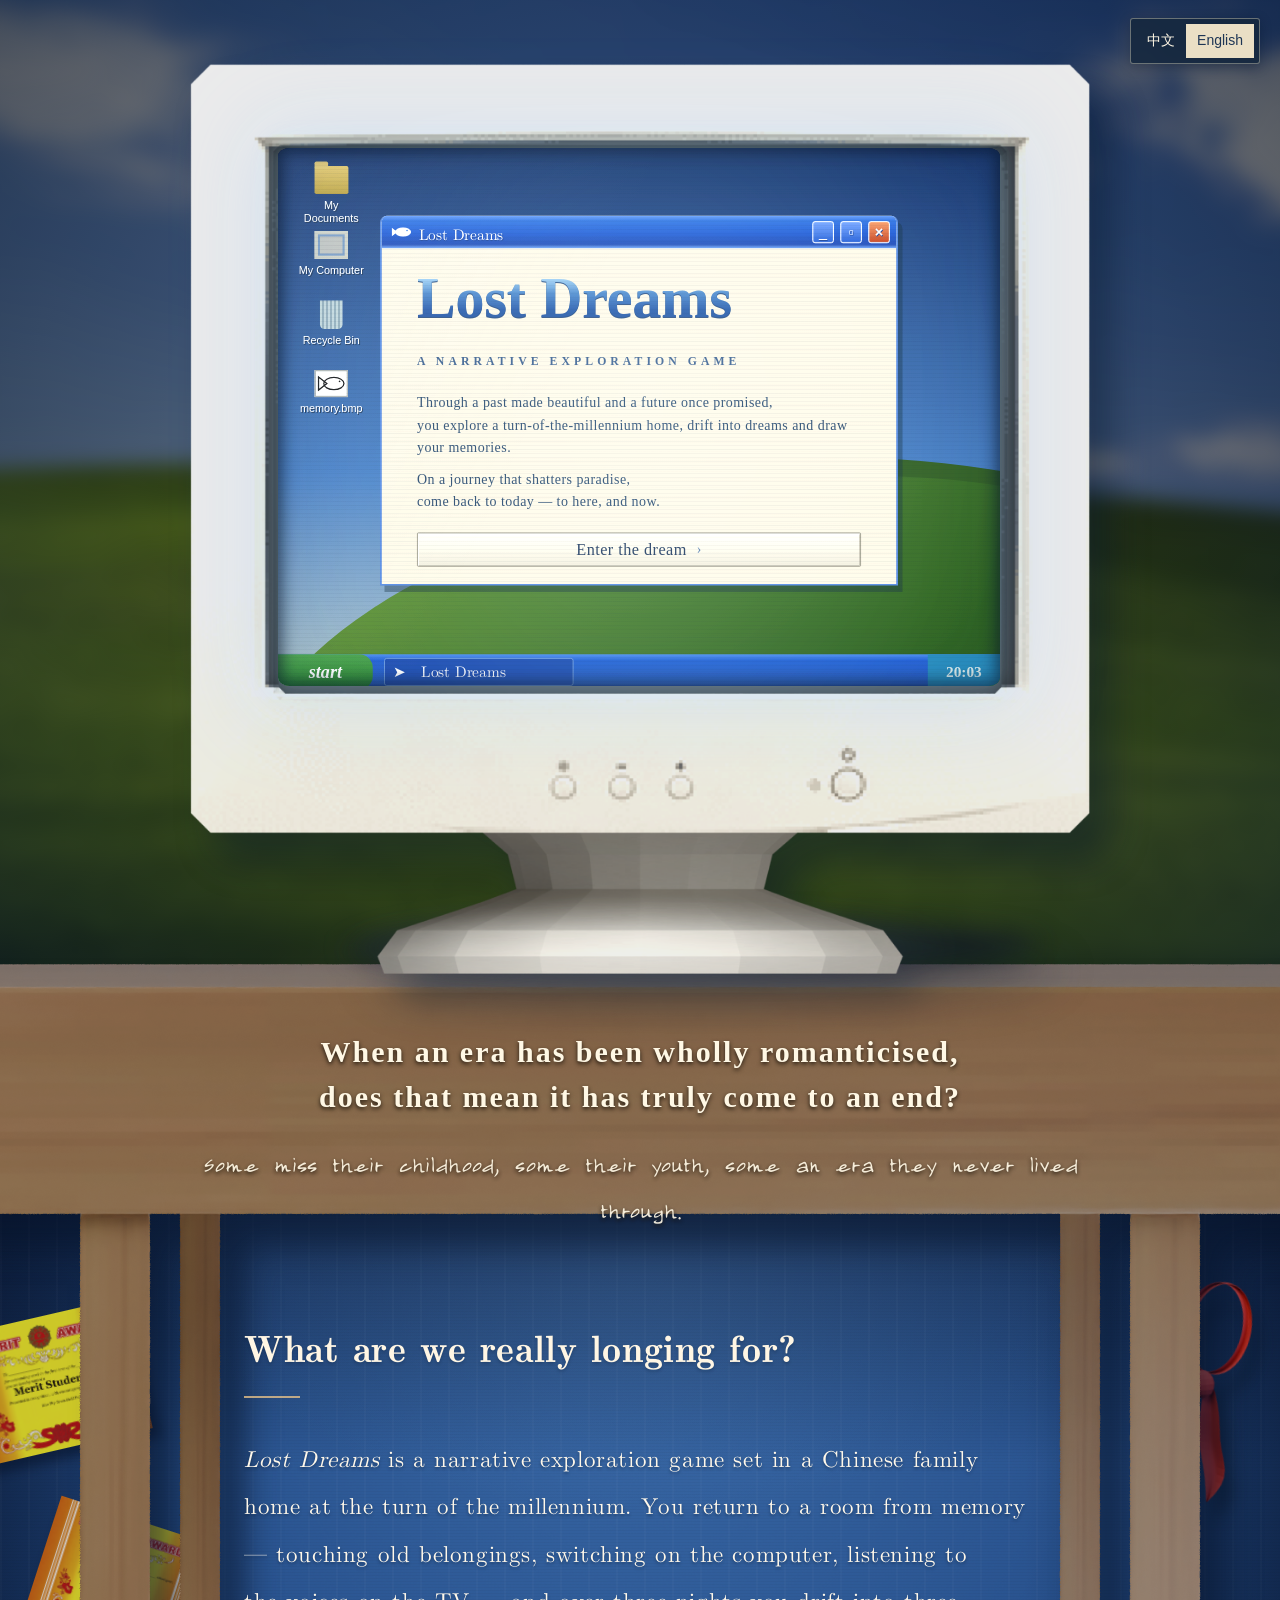
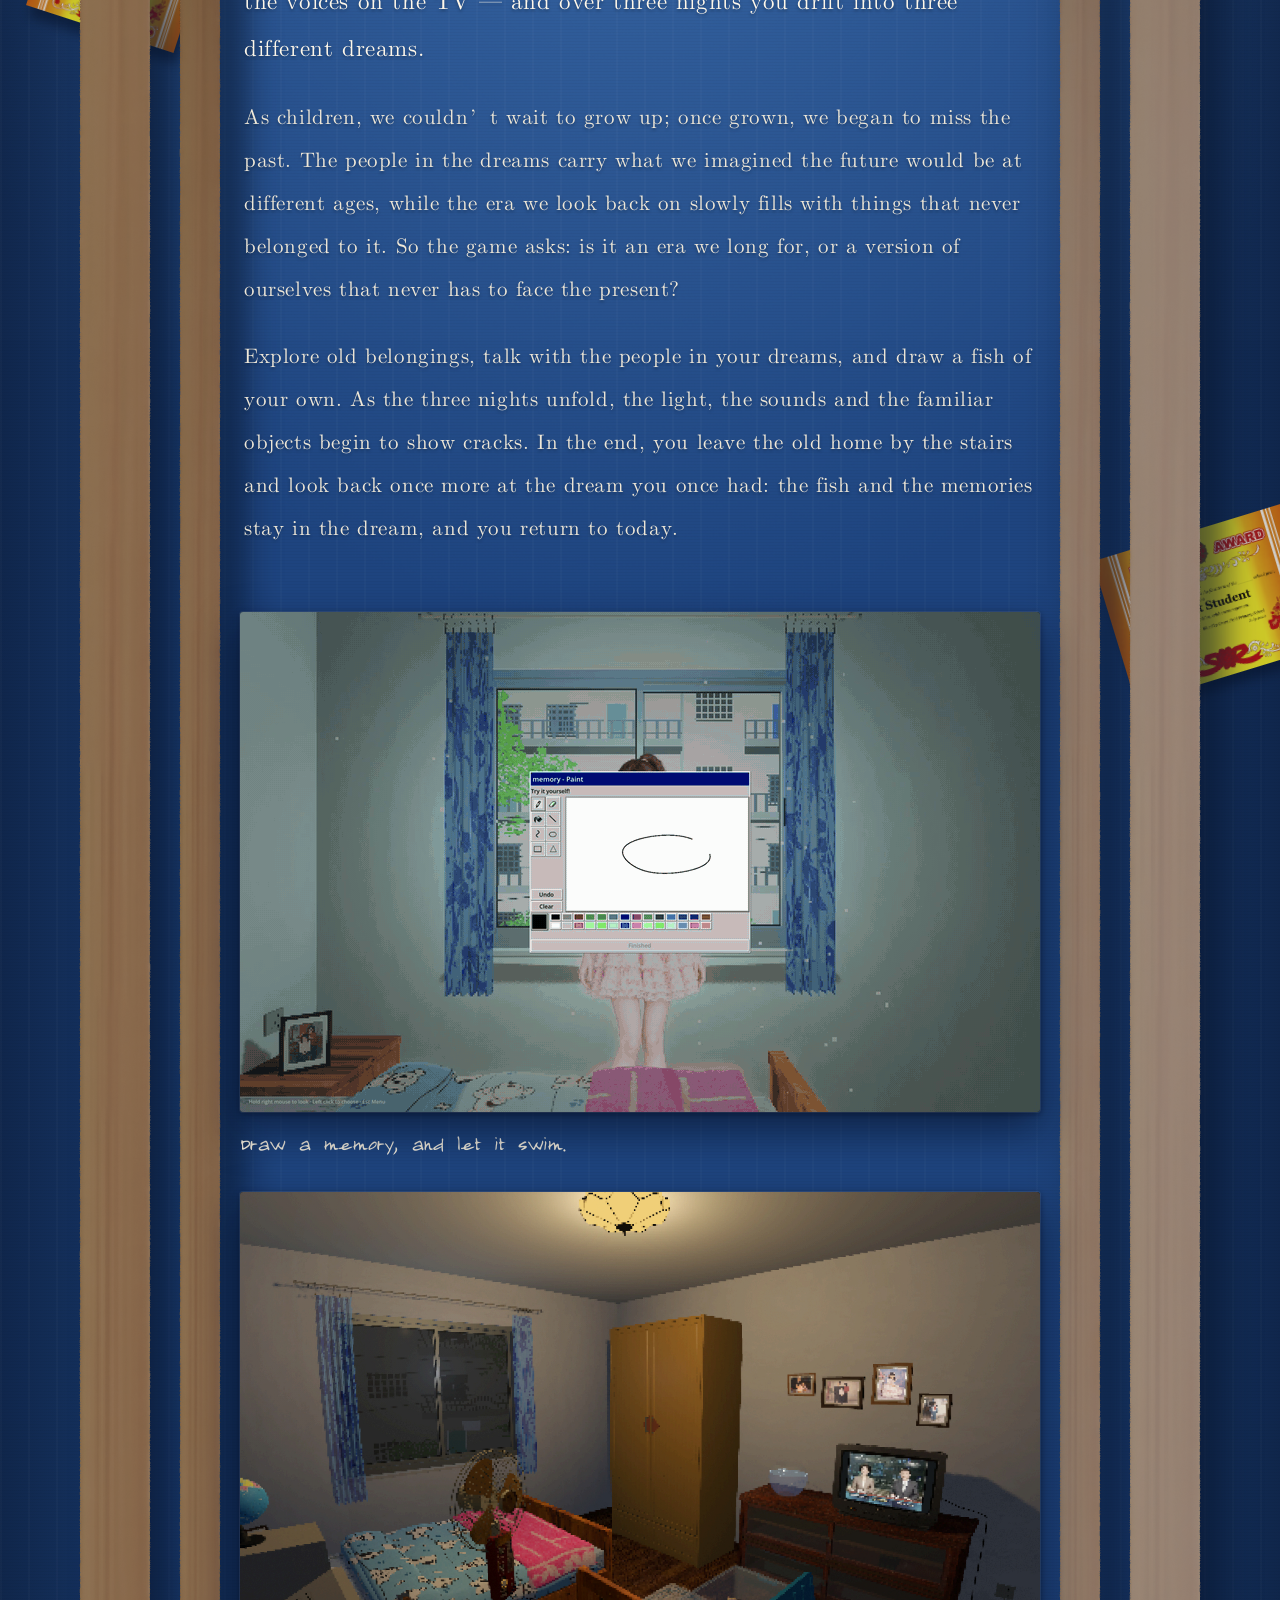
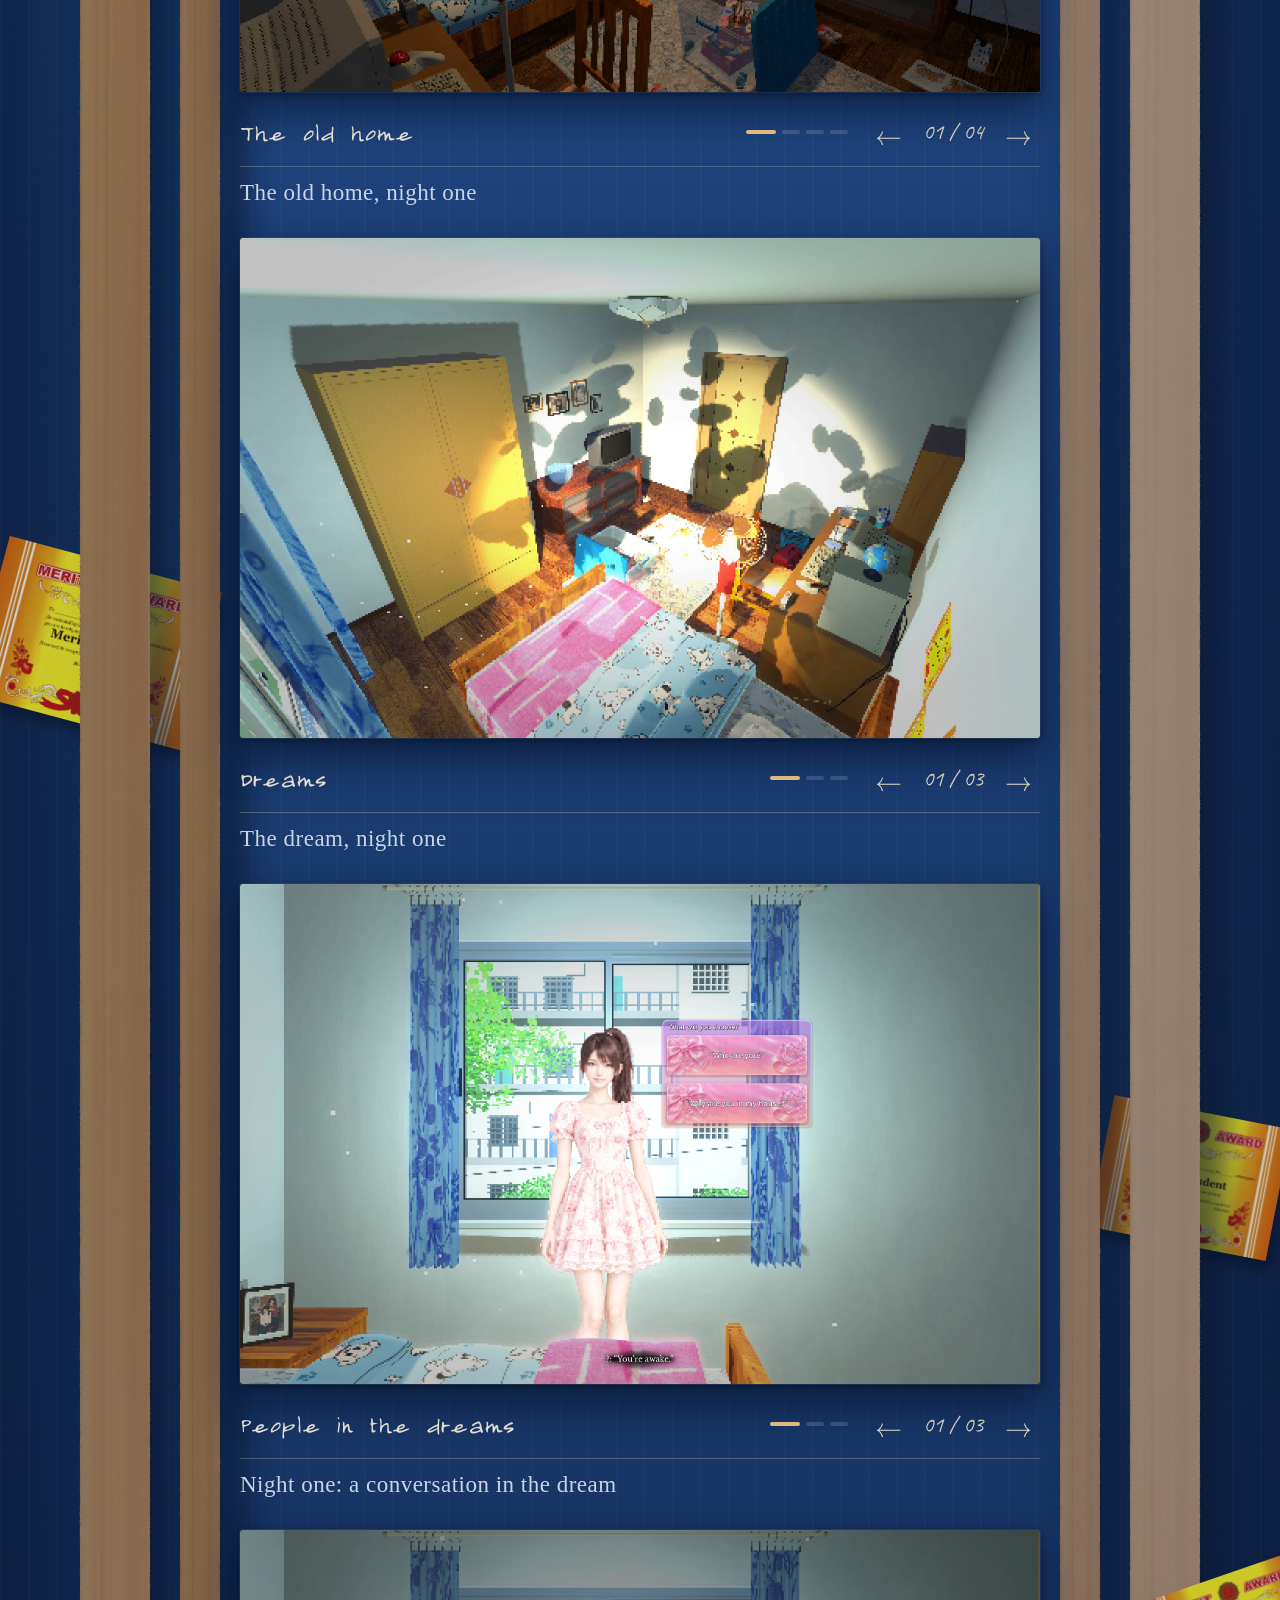
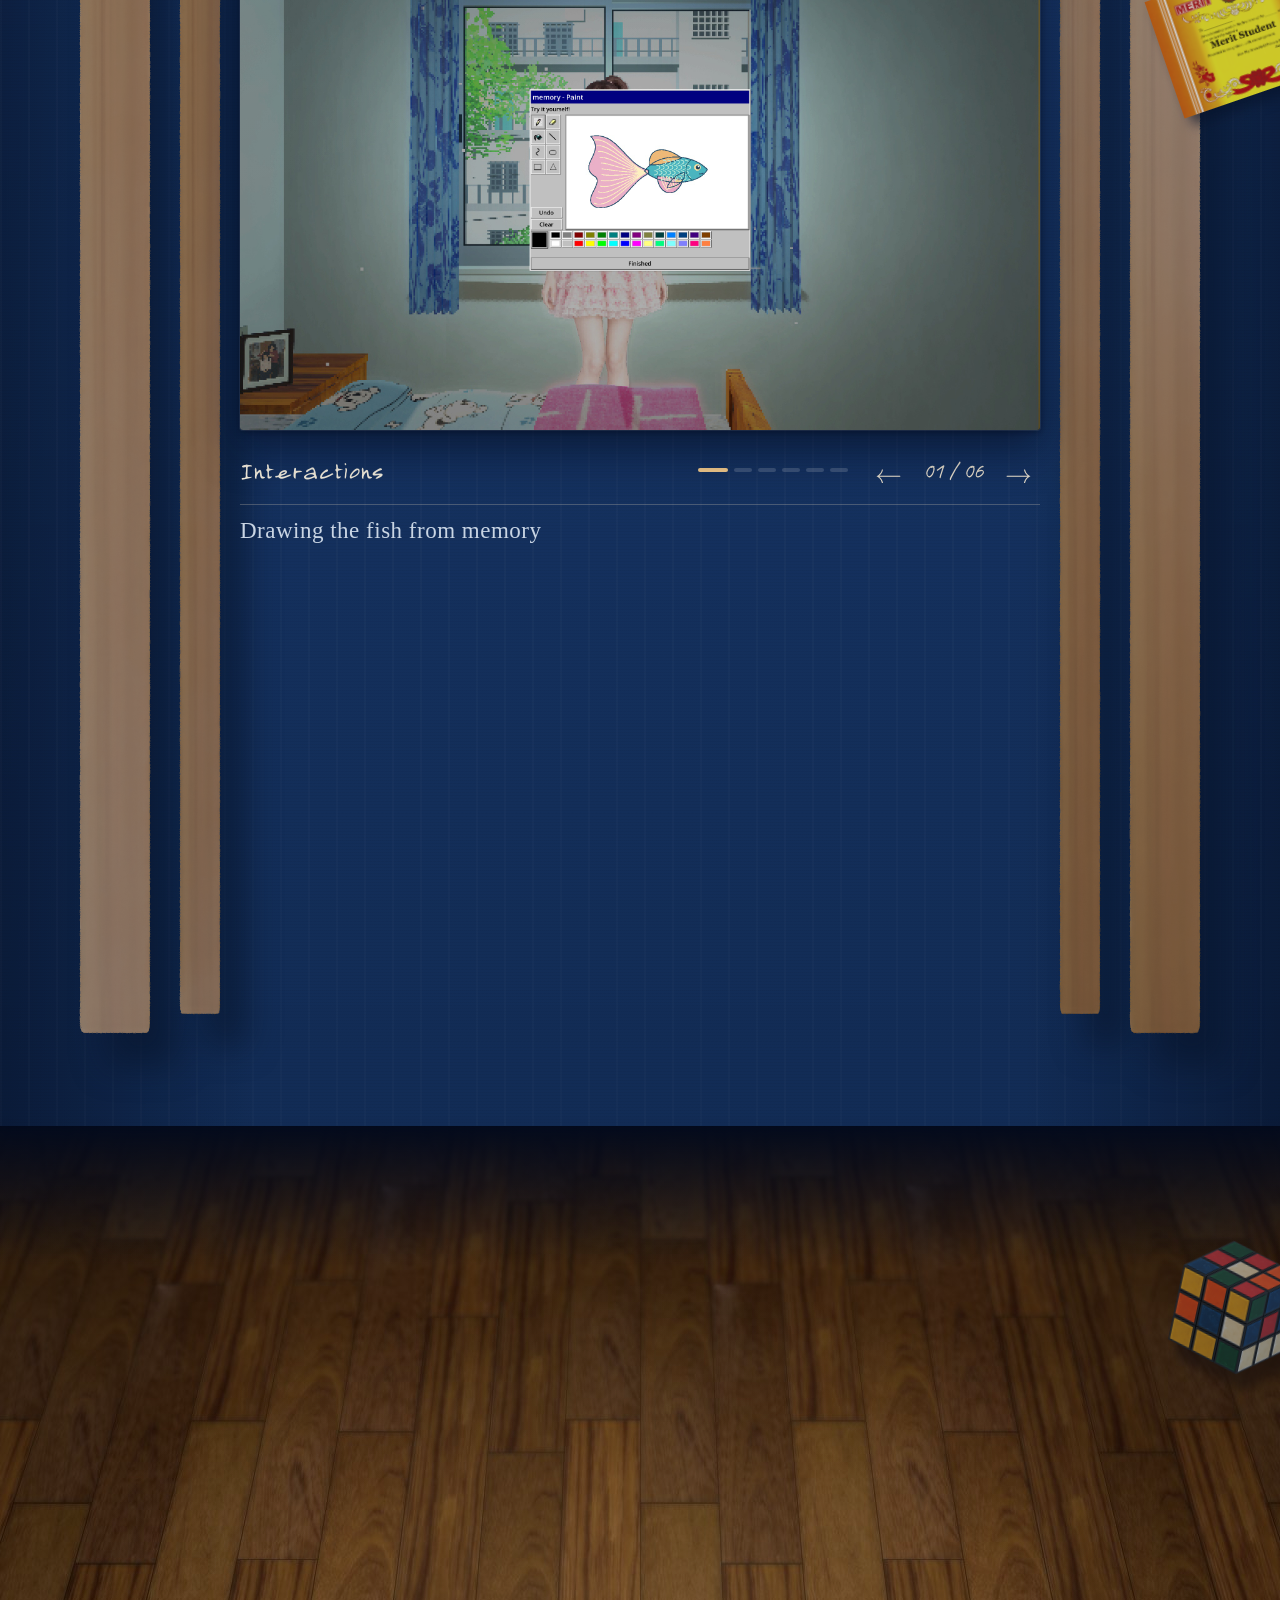
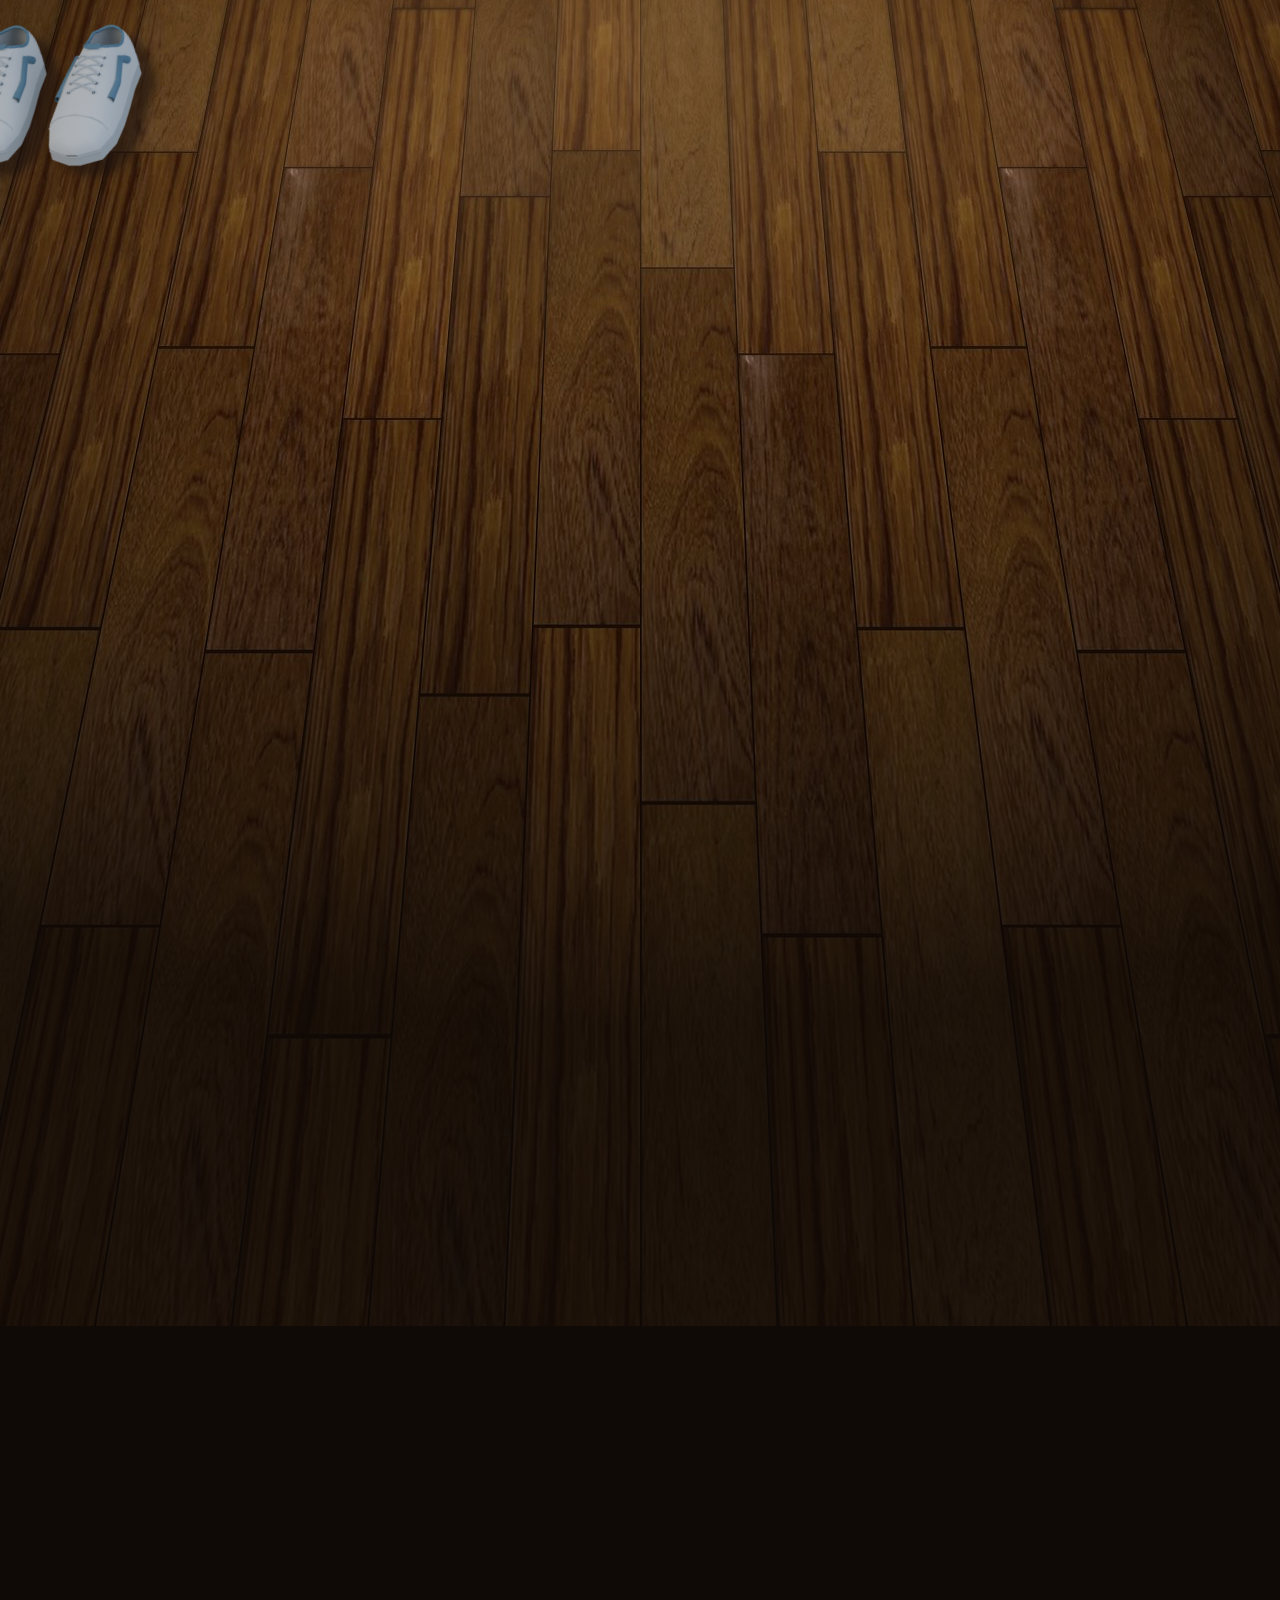
<file: index.en.html>
<!doctype html><html lang="en"><head><meta charset="utf-8"><meta name="viewport" content="width=device-width, initial-scale=1"><title>Lost Dreams</title><style>
:root{--wall:#7893ce;--ink:#243e60;--paper:#fffdf4;--muted:#4e6075;--link:#254e9a}*{box-sizing:border-box}html{scroll-behavior:smooth;overflow-x:clip}body{margin:0;background:var(--wall);color:var(--ink);font-family:'Songti SC','STSong',serif;overflow-x:hidden}.hero{height:1140px;position:relative;isolation:isolate}.landscape{position:absolute;inset:0 0 235px;background:linear-gradient(#162b4950,#14273d66),url('asset_1_windows_wallpaper_original.png') center/cover;z-index:-2}.computer{position:absolute;width:900px;height:910px;top:0;left:50%;transform:translateX(-50%)}.computer>img{width:100%;height:100%;object-fit:contain;position:absolute;inset:0}.screen{position:absolute;left:9.75%;top:9.2%;width:80.2%;height:59.1%;overflow:hidden;border-radius:1.6%;background:#142541}.screen iframe{border:0;width:1600px;height:1200px;transform:scale(.451125);transform-origin:0 0;display:block}.desk{position:absolute;width:2560px;height:6700px;left:50%;top:0;transform:translateX(-50%);pointer-events:none;z-index:-1}.table-quote{position:absolute;top:965px;left:50%;width:920px;transform:translateX(-50%);margin:0;color:#fff8e5;text-shadow:0 2px 4px #20180e;font-size:30px;line-height:1.5;text-align:center}.table-quote span{display:block;font-size:21px;line-height:1.7;margin-top:22px}.bodyarea{position:relative;min-height:4560px;padding-top:55px}.bodyarea>article{width:920px;max-width:calc(100% - 64px);margin:0 auto}.paper{background:var(--paper);padding:56px 62px 52px;box-shadow:0 3px 8px #19304c26}.paper h2{font-size:34px;font-weight:600;margin:0 0 32px;letter-spacing:3px}.paper p{font-size:23px;line-height:1.95;margin:0 0 24px}.paper p:last-child{margin-bottom:0}.award{position:absolute;top:150px;width:145px;filter:drop-shadow(3px 4px 3px #273b6655);z-index:-1}.award.left{left:calc(50% - 710px)}.award.right{left:calc(50% + 570px);top:950px}.pending{height:575px;margin-top:32px;border:1px solid #ffffff45;display:grid;place-items:center;color:#233d66;font:18px system-ui;background:#e8eeff18}.pending span{background:#dce6fc;padding:8px 16px}.floor{min-height:740px;padding:90px 32px;background:linear-gradient(#3a291acc,#231d17ee),url('asset_2_floor_plank_0.png') center/640px;color:#fff8e5;text-align:center}.floor h2{font-size:36px;font-weight:500;letter-spacing:3px}.floor p{font-size:21px;line-height:1.8}.download{display:inline-block;margin-top:22px;border:1px solid #c8baa0;padding:16px 38px;font-size:20px}.review-note{position:fixed;right:12px;bottom:12px;max-width:270px;padding:9px 13px;background:#122c4bec;color:#fff;font:12px/1.5 system-ui;z-index:10;border-radius:3px}.review-note a{color:#fff}.review-note button{border:0;background:transparent;color:#fff;float:right;cursor:pointer}a:focus-visible,button:focus-visible{outline:3px solid #ffc400;outline-offset:4px}@media(prefers-reduced-motion:reduce){html{scroll-behavior:auto}}@media(max-width:800px){.hero{height:calc(101vw + 230px)}.computer{width:100vw;height:101vw}.landscape{bottom:230px}.desk{top:calc(101vw - 900px);width:2000px;height:6700px}.table-quote{top:calc(101vw + 26px);width:calc(100% - 50px);font-size:23px}.table-quote span{font-size:16px}.paper{padding:32px 26px}.paper h2{font-size:27px}.paper p{font-size:18px}.bodyarea>article{max-width:calc(100% - 48px)}.award{display:none}.pending{height:55vw}.bodyarea{min-height:0;padding-bottom:70px}.review-note{display:none}.floor{min-height:480px}}
@font-face{font-family:DeskSong;src:url('asset_3_FandolSong-Regular.otf');font-weight:400}@font-face{font-family:DeskSong;src:url('asset_4_FandolSong-Bold.otf');font-weight:700}body{font-family:DeskSong,serif}.hero{isolation:auto}.landscape{bottom:235px;overflow:hidden;background:#31557c;z-index:-2}.landscape:before{content:"";position:absolute;inset:-24px;background:url('asset_1_windows_wallpaper_original.png') center top/2560px 1600px no-repeat;filter:blur(9px) brightness(.63) saturate(.78)}.desk{filter:blur(.65px)}.award{filter:blur(.8px) drop-shadow(3px 4px 3px #273b6655)}
.page{position:relative;isolation:isolate;overflow:hidden;width:100%}@media(max-width:800px){.desk{width:900px}.landscape{bottom:230px}.landscape:before{background-size:1100px 688px}}

/* Video + four screenshots; floor stays at the original desk foot position. */
.video-slot{height:auto;aspect-ratio:16/9;background:#18365324}.video-slot small{display:block;text-align:center;font:15px/2 system-ui;color:#314967;margin-top:10px}.video-slot span{display:block}.screenshot-slot{aspect-ratio:8/5;height:auto}
.floor{position:relative;isolation:auto;background:none;min-height:1650px;padding:130px 32px 100px;color:#fff9e9}.floor:before{content:"";position:absolute;inset:0;z-index:-2;background:linear-gradient(#24160b12,#24160b55),url('asset_5_L6_floor.png') center -32px/2560px calc(100% + 32px) no-repeat;background-color:#816342}.floor-content{max-width:920px;margin:auto}.download-area{padding-bottom:55px}.download-note{font-size:17px!important}.download{background:#263b50eb;color:#fff9e9;border:1px solid #f2deaf;box-shadow:0 3px 0 #1f2832;cursor:default}.project-notes{text-align:left;padding:40px 48px;background:#fff9e7f0;color:#382e25;box-shadow:0 8px 22px #1f130b30;border:1px solid #e4d3aa}.project-notes h3{font-size:25px;margin:32px 0 15px}.project-notes h3:first-of-type{margin-top:12px}.project-notes p,.project-notes dd,.project-notes dt{font-size:19px;line-height:1.9}.project-notes p{margin:0 0 18px}.project-notes dl{display:grid;grid-template-columns:150px 1fr;gap:10px 20px;margin:0}.project-notes dd{margin:0}.project-notes dt{font-weight:bold}.project-notes em{font-size:15px;font-style:normal;color:#786553}.project-notes a{color:#254e75;text-underline-offset:4px}.project-notes .draft-label{font:13px/1.5 system-ui;letter-spacing:2px;color:#7c6444}.project-notes .attribution{font-size:16px}
@media(max-width:800px){.floor{padding:85px 24px 60px;min-height:0}.floor:before{background-size:1500px 100%}.project-notes{padding:25px 22px}.project-notes dl{display:block}.project-notes dt{margin-top:14px}.project-notes p,.project-notes dd{font-size:17px}.floor h2{font-size:28px}.video-slot small{font-size:12px}.bodyarea{padding-bottom:70px}}

/* Spatial lighting: luminous screen, blue wall, lettering on timber. */
:root{--wall:#193c78;--ink:#f0eadb}
.page{background:radial-gradient(ellipse 900px 2300px at 48% 2000px,#3565a0 0%,#204880 48%,#10294f 100%)}
.landscape:after{content:"";position:absolute;inset:0;background:radial-gradient(ellipse at 50% 45%,#759ed718,transparent 52%,#07162d80 100%)}
.computer{filter:drop-shadow(22px 28px 18px #07162b70)}
.computer:before{content:"";position:absolute;left:18%;right:6%;height:6%;bottom:0;background:#111827b0;border-radius:50%;filter:blur(12px);transform:skewX(-18deg)}
.computer>img{filter:brightness(.82) contrast(1.06);}
.computer:after{content:"";position:absolute;inset:5% 5% 27%;border-radius:15%;background:radial-gradient(ellipse,#a4d7ff25,transparent 70%);filter:blur(30px);pointer-events:none;mix-blend-mode:screen}
.screen{box-shadow:0 0 20px 7px #b4dfff48,0 0 85px 28px #79afff30;filter:brightness(1.08)}
.screen:after{content:"";position:absolute;inset:0;pointer-events:none;box-shadow:inset 0 0 15px 4px #071326a0;background:linear-gradient(125deg,#d5e9ff0c,transparent 45%)}
.desk{filter:brightness(.77) saturate(.83) drop-shadow(22px 28px 13px #07172b8a)}
.bodyarea:before{content:"";position:absolute;inset:0;z-index:-2;pointer-events:none;background:linear-gradient(#050e286b,transparent 190px),radial-gradient(ellipse at 50% 10%,#7eabe81b,transparent 70%)}
.paper{background:none;border:0;box-shadow:none;color:#f0eadb;text-shadow:0 2px 3px #08192c66;padding-top:65px;padding-bottom:70px}
.paper h2{font-weight:400}.paper p{font-size:23px;line-height:2.05}
.pending{background:transparent;border:1px solid #c6d8eb25;color:#d6e0ed70}.pending span{background:none;font:16px DeskSong,serif;letter-spacing:3px}.video-slot small{color:#d6e0ed70}
.floor{padding-top:115px;min-height:1600px;color:#f4e8cc;perspective:2200px;perspective-origin:50% 0}
.floor:before{background:linear-gradient(#07162bba 0%,#18264050 15%,#20170e68 75%,#1715129c),url('asset_5_L6_floor.png') center -32px/2560px calc(100% + 32px) no-repeat;background-color:#584534}
.floor:after{content:"";position:absolute;inset:0;z-index:-1;pointer-events:none;background:radial-gradient(ellipse 450px 90px at calc(50% - 485px) 65px,#06112299,transparent 80%),radial-gradient(ellipse 450px 90px at calc(50% + 500px) 65px,#06112299,transparent 80%),radial-gradient(ellipse at 50% 0,#9fbadd16,transparent 65%)}
.floor-content{transform:rotateX(8deg);transform-origin:50% 0;text-shadow:0 1px 2px #201b13,0 0 8px #201b1366}
.project-notes{background:none;border:0;box-shadow:none;color:inherit;padding:25px 48px}
.project-notes a{color:#f7e6ba}.project-notes h3{font-weight:400;letter-spacing:2px}.project-notes p,.project-notes dd,.project-notes dt{font-size:19px;line-height:2}.project-notes dt{font-weight:400;color:#d8c8ac}
.download{background:transparent;box-shadow:none;border:0;border-bottom:1px solid #e8dac180;padding:12px 8px;font-family:DeskSong,serif}.download-area{padding-bottom:20px}.floor h2{font-size:32px}
@media(max-width:800px){.paper{padding:38px 12px 45px}.paper p{font-size:18px}.floor-content{transform:rotateX(4deg)}.project-notes{padding:15px 8px}.project-notes p,.project-notes dd,.project-notes dt{font-size:17px}.floor h2{font-size:26px}.floor{min-height:0}.computer{filter:drop-shadow(9px 12px 10px #07162b70)}.screen{box-shadow:0 0 14px 4px #b4dfff40,0 0 35px 10px #79afff30}}

/* Foreground breathing room; landscape remains anchored to page top. */
:root{--scene-offset:64px}
.hero{height:calc(1140px + var(--scene-offset))}
.computer{top:var(--scene-offset)}
.desk{top:var(--scene-offset)}
.table-quote{top:calc(965px + var(--scene-offset))}
@media(max-width:800px){:root{--scene-offset:28px}.hero{height:calc(101vw + 230px + var(--scene-offset))}.desk{top:calc(101vw - 900px + var(--scene-offset))}.table-quote{top:calc(101vw + 26px + var(--scene-offset))}}

/* Irregular clusters of original game keepsakes, kept outside reading column. */
.award.scattered{z-index:0;width:180px;pointer-events:none;filter:brightness(.86) saturate(.78) drop-shadow(5px 9px 5px #07162990)}
.award-1{left:calc(50% - 720px);top:170px;transform:rotate(-13deg)}
.award-2{left:calc(50% - 640px);top:275px;transform:rotate(18deg);width:155px!important}
.award-3{left:calc(50% + 530px);top:1070px;transform:rotate(-17deg);width:200px!important}
.award-4{left:calc(50% - 785px);top:2370px;transform:rotate(15deg);width:220px!important}
.award-5{left:calc(50% + 565px);top:3250px;transform:rotate(11deg)}
.award-6{left:calc(50% + 520px);top:3360px;transform:rotate(-19deg);width:165px!important}
.memory-prop{position:absolute;pointer-events:none;z-index:1;filter:drop-shadow(12px 17px 8px #06132480)}
.scarf{width:230px;left:calc(50% + 480px);top:110px;transform:rotate(17deg)}
.shoes{width:320px;left:calc(50% - 755px);top:140px;transform:rotate(-16deg);filter:drop-shadow(12px 15px 5px #1a100d99)}
.cube{width:160px;left:calc(50% + 515px);top:335px;transform:rotate(12deg);filter:drop-shadow(10px 15px 5px #1a100d99)}
@media(max-width:1100px){.award.scattered,.memory-prop{display:none}}

/* Foreground legs occlude wall keepsakes. One edge certificate remains in front. */
.desk{z-index:2}.computer,.table-quote{z-index:3}
.award.scattered,.scarf{z-index:1}
.award-1{left:calc(50% - 680px)}
.award-2{left:calc(50% - 600px)}
.award-3{left:calc(50% + 470px)}
.award-4{left:calc(50% - 655px)}
.award-5{left:calc(50% + 460px)}
.award-6{z-index:3!important}
.scarf{left:calc(50% + 430px);width:260px;top:135px;transform:rotate(13deg)}

.shot-gallery{margin:32px 0 0;color:#f0eadb}.shot-open{display:block;width:100%;padding:0;border:0;background:#0a1830;cursor:zoom-in;aspect-ratio:8/5;box-shadow:0 8px 22px #06142840}.shot-open img{display:block;width:100%;height:100%;object-fit:contain}.gallery-caption{display:flex;align-items:center;justify-content:space-between;padding:15px 0 0}.gallery-caption h3{font:23px DeskSong,serif;letter-spacing:2px;margin:0}.gallery-caption h3 span{font-size:16px;letter-spacing:1px;margin-left:10px;color:#c8d7e9}.gallery-navigation{display:flex;gap:16px;align-items:center}.gallery-navigation button,.lightbox button{border:1px solid #ccdced60;background:#0d29484d;color:#fff5e5;min-width:44px;min-height:44px;font-size:24px;cursor:pointer}.gallery-navigation button:hover{background:#466d9c}.gallery-count{font:14px system-ui;min-width:48px;text-align:center}.shot-description{font:16px/1.6 DeskSong,serif;color:#ccdaea;margin:7px 0 0}.lightbox{width:96vw;max-width:1600px;height:94vh;max-height:none;padding:52px 12px 12px;border:0;background:#071326f5;color:white}.lightbox::backdrop{background:#000c}.lightbox img{width:100%;height:calc(100% - 55px);object-fit:contain}.lightbox .close-lightbox{position:absolute;right:12px;top:6px}.lightbox-nav{display:flex;justify-content:center;align-items:center;gap:22px}.lightbox button{font-size:20px}.lightbox-status{font:16px DeskSong,serif}@media(max-width:800px){.gallery-caption h3{font-size:20px}.gallery-caption h3 span{font-size:13px;margin-left:5px}.gallery-navigation{gap:5px}.shot-description{font-size:14px}}
.bodyarea>article{position:relative;z-index:3}

@font-face{font-family:DeskHand;src:url('asset_6_Caveat.ttf') format('truetype');font-weight:400 700;font-display:swap}
.gallery-caption{padding-top:18px;gap:20px;align-items:center}
.gallery-caption h3{display:flex;align-items:baseline;gap:18px;font-size:24px;line-height:1.2;letter-spacing:2px}
.gallery-caption h3 span{font-family:DeskHand,cursive;font-size:34px;font-weight:500;line-height:1;letter-spacing:0;margin:0;color:#f0eadb;position:relative;top:2px}
.gallery-navigation{gap:12px}.gallery-navigation button{background:transparent;border:0;font-family:DeskSong,serif;font-size:27px;color:#e5dccb;transition:color .15s,transform .15s}.gallery-navigation button:hover{background:none;color:white;transform:translateY(-2px)}
.gallery-count{font-family:DeskHand,cursive;font-size:23px;color:#e5dccb;font-variant-numeric:tabular-nums;min-width:62px}
.shot-description{margin-top:12px;color:#d2deeb;font-size:16px;letter-spacing:.5px}
@media(max-width:800px){.gallery-caption{gap:6px;padding-top:13px}.gallery-caption h3{font-size:20px;gap:9px;letter-spacing:1px}.gallery-caption h3 span{font-size:27px}.gallery-navigation{gap:0}.gallery-count{font-size:20px;min-width:46px}.gallery-navigation button{min-width:36px}.shot-description{font-size:14px}}

@font-face{font-family:DeskChineseHand;src:url('asset_7_LongCang-Regular.ttf') format('truetype');font-weight:400;font-display:swap}
.paper p{font-family:DeskChineseHand,DeskSong,serif;font-size:29px;line-height:1.65;letter-spacing:.3px;font-weight:400}
.gallery-caption h3{font-family:DeskChineseHand,DeskSong,serif;font-size:30px;letter-spacing:1px;font-weight:400}
.shot-description{font-family:DeskChineseHand,DeskSong,serif;font-size:23px;line-height:1.35}
.table-quote span{font-family:DeskChineseHand,DeskSong,serif;font-size:27px}
.project-notes p,.project-notes dt,.project-notes dd,.floor .download-area p,.download{font-family:DeskChineseHand,DeskSong,serif;font-size:25px;line-height:1.6;font-weight:400}
.project-notes .attribution{font-size:22px}
@media(max-width:800px){.paper p{font-size:24px;line-height:1.6}.gallery-caption h3{font-size:25px}.shot-description{font-size:20px}.table-quote span{font-size:22px}.project-notes p,.project-notes dt,.project-notes dd,.floor .download-area p,.download{font-size:22px}.project-notes .attribution{font-size:20px}}

/* Strong editorial heading; quieter, regular typography for production credits. */
.paper h2{font-family:DeskSong,serif;font-weight:700;font-size:36px;line-height:1.4;letter-spacing:2px;text-shadow:0 2px 3px #08192c40}
.project-notes h3{font-family:DeskSong,serif;font-weight:700;font-size:25px;line-height:1.5;letter-spacing:1px}
.project-notes p,.project-notes dt,.project-notes dd{font-family:DeskSong,serif;font-weight:400;font-size:19px;line-height:1.95;letter-spacing:0}
.project-notes dt{font-size:18px;color:#e0d3bd}.project-notes .attribution{font-family:DeskSong,serif;font-size:16px;line-height:1.9}
@media(max-width:800px){.paper h2{font-size:29px;letter-spacing:1px}.project-notes h3{font-size:23px}.project-notes p,.project-notes dt,.project-notes dd{font-size:17px;line-height:1.9}.project-notes .attribution{font-size:15px}}

.table-quote{font-weight:700}.table-quote span{font-weight:400}
.floor .download-area h2{font-family:DeskSong,serif;font-weight:700}
.floor .download-area>p{font-family:DeskSong,serif;font-weight:700;font-size:23px}

.shot-gallery,.motion-panel{width:800px;max-width:100%;margin:28px auto 0}
.motion-panel img{display:block;width:100%;height:auto;background:#071326;box-shadow:0 8px 22px #06142840}
.motion-panel figcaption{font:25px/1.5 DeskChineseHand,serif;color:#f0eadb;margin-top:12px;display:flex;justify-content:space-between;align-items:baseline;gap:14px}
.motion-panel figcaption span{font:29px/1.2 DeskHand,cursive}.ending-panel{margin-top:42px}
@media(max-width:800px){.motion-panel figcaption{font-size:20px;flex-wrap:wrap;gap:2px}.motion-panel figcaption span{font-size:24px}}
</style><link rel="stylesheet" href="asset_8_scene-texture.css"><link rel="stylesheet" href="asset_9_claude-polish.css"><meta property="og:title" content="Lost Dreams"><meta property="og:description" content="Through old dreams, back to the here and now."><meta property="og:image" content="https://raven1970-lab.github.io/lost-dreams-showcase/en/cover.png"><meta property="og:type" content="website"><meta name="twitter:card" content="summary_large_image"><style>html[lang=en] body{font-family:Georgia,"Times New Roman",serif}html[lang=en] .paper h2,html[lang=en] .floor h2{letter-spacing:.015em}html[lang=en] .paper p{line-height:1.8}html[lang=en] .shot-description{font-family:Georgia,serif}html[lang=en] .project-notes dl{grid-template-columns:130px 1fr}@media(max-width:800px){html[lang=en] .project-notes dl{grid-template-columns:1fr;gap:2px}html[lang=en] .project-notes dd{margin-bottom:16px}}</style><style>@media(max-width:800px){html[lang=en] .hero{height:calc(101vw + 430px)!important}html[lang=en] .table-quote{font-size:clamp(19px,5.2vw,27px)!important;line-height:1.45!important;letter-spacing:.02em!important;width:calc(100% - 48px)!important}html[lang=en] .table-quote span{font-size:17px!important;line-height:1.65!important;margin-top:18px!important;letter-spacing:0!important}html[lang=en] .paper h2{letter-spacing:.02em!important}html[lang=en] .hero:after{display:none}}</style><style>.language-switch{position:fixed;top:max(18px,env(safe-area-inset-top));right:max(20px,env(safe-area-inset-right));z-index:100;display:flex;align-items:center;background:#15283fe8;border:1px solid #e9e0c566;border-radius:3px;padding:5px;box-shadow:0 3px 12px #06132655;font:14px/1.4 Arial,sans-serif}.language-switch a{color:#fff7e4;padding:7px 11px;text-decoration:none;min-height:34px;display:flex;align-items:center}.language-switch a[aria-current=page]{background:#eadfc5;color:#1e3655}.language-switch a:focus-visible{outline:3px solid #ffc400;outline-offset:2px}@media(max-width:600px){.language-switch{top:10px;right:10px;font-size:13px}.language-switch a{padding:6px 9px}}</style><link rel="alternate" hreflang="zh-CN" href="index.html"><link rel="alternate" hreflang="en" href="index.en.html"></head><body><nav class="language-switch" aria-label="Language / 语言"><a data-language="zh" href="index.html?lang=zh" lang="zh" hreflang="zh">中文</a><a data-language="en" href="index.en.html?lang=en" lang="en" hreflang="en" aria-current="page">English</a></nav><svg width="0" height="0" style="position:absolute" aria-hidden="true"><defs><filter id="scene-colour" color-interpolation-filters="sRGB"><feComponentTransfer><feFuncR type="discrete" tableValues="0.0000 0.0323 0.0645 0.0968 0.1290 0.1613 0.1935 0.2258 0.2581 0.2903 0.3226 0.3548 0.3871 0.4194 0.4516 0.4839 0.5161 0.5484 0.5806 0.6129 0.6452 0.6774 0.7097 0.7419 0.7742 0.8065 0.8387 0.8710 0.9032 0.9355 0.9677 1.0000"/><feFuncG type="discrete" tableValues="0.0000 0.0323 0.0645 0.0968 0.1290 0.1613 0.1935 0.2258 0.2581 0.2903 0.3226 0.3548 0.3871 0.4194 0.4516 0.4839 0.5161 0.5484 0.5806 0.6129 0.6452 0.6774 0.7097 0.7419 0.7742 0.8065 0.8387 0.8710 0.9032 0.9355 0.9677 1.0000"/><feFuncB type="discrete" tableValues="0.0000 0.0323 0.0645 0.0968 0.1290 0.1613 0.1935 0.2258 0.2581 0.2903 0.3226 0.3548 0.3871 0.4194 0.4516 0.4839 0.5161 0.5484 0.5806 0.6129 0.6452 0.6774 0.7097 0.7419 0.7742 0.8065 0.8387 0.8710 0.9032 0.9355 0.9677 1.0000"/></feComponentTransfer></filter><filter id="wall-grain"><feTurbulence type="fractalNoise" baseFrequency=".35" numOctaves="3" seed="9"/><feColorMatrix type="saturate" values="0"/><feBlend in="SourceGraphic" mode="soft-light"/></filter></defs></svg><div class="page"><header class="hero"><div class="landscape"></div><img class="desk" src="asset_12_desk_extended_full.png" alt=""><div class="computer"><img src="asset_13_monitor_selected_original.png" alt="A silver-white monitor from the turn of the millennium"><div class="screen"><iframe title="About Lost Dreams" src="screen.en.html"></iframe></div></div><blockquote class="table-quote">When an era has been wholly romanticised,<br>does that mean it has truly come to an end?<span>Some miss their childhood, some their youth, some an era they never lived through.</span></blockquote></header><main class="bodyarea" id="introduction"><img class="award scattered award-1" src="en/award_en.png" alt="" aria-hidden="true"><img class="award scattered award-2" src="en/award_en.png" alt="" aria-hidden="true"><img class="award scattered award-3" src="en/award_en.png" alt="" aria-hidden="true"><img class="award scattered award-4" src="en/award_en.png" alt="" aria-hidden="true"><img class="award scattered award-5" src="en/award_en.png" alt="" aria-hidden="true"><img class="award scattered award-6" src="en/award_en.png" alt="" aria-hidden="true"><img class="memory-prop scarf" src="asset_17_scarf_tied.png" alt="" aria-hidden="true"><article><section class="paper"><h2>What are we really longing for?</h2><p><em>Lost Dreams</em> is a narrative exploration game set in a Chinese family home at the turn of the millennium. You return to a room from memory — touching old belongings, switching on the computer, listening to the voices on the TV — and over three nights you drift into three different dreams.</p><p>As children, we couldn’t wait to grow up; once grown, we began to miss the past. The people in the dreams carry what we imagined the future would be at different ages, while the era we look back on slowly fills with things that never belonged to it. So the game asks: is it an era we long for, or a version of ourselves that never has to face the present?</p><p>Explore old belongings, talk with the people in your dreams, and draw a fish of your own. As the three nights unfold, the light, the sounds and the familiar objects begin to show cracks. In the end, you leave the old home by the stairs and look back once more at the dream you once had: the fish and the memories stay in the dream, and you return to today.</p></section><figure class="motion-panel fish-panel"><img src="en/fish_memory_en.gif" alt="A simple fish is drawn, swims across the screen, then appears in the fish bowl"><figcaption>Draw a memory, and let it swim.</figcaption></figure><section class="shot-gallery" data-group="0" aria-label="Screenshots: the old home"><button class="shot-open" aria-label="Enlarge screenshot"><img src="asset_19_01__04_N1_reference_desk_view_0.jpg" alt="The old home, night one" loading="lazy"></button><div class="gallery-caption"><h3>The old home</h3><div class="gallery-navigation"><button data-step="-1" aria-label="Previous">←</button><span class="gallery-count" aria-live="polite">01 / 04</span><button data-step="1" aria-label="Next">→</button></div></div><p class="shot-description">The old home, night one</p></section><section class="shot-gallery" data-group="1" aria-label="Screenshots: dreams"><button class="shot-open" aria-label="Enlarge screenshot"><img src="asset_20_03__06_D1_shader_corner_tv_wardrobe.jpg" alt="The dream, night one" loading="lazy"></button><div class="gallery-caption"><h3>Dreams</h3><div class="gallery-navigation"><button data-step="-1" aria-label="Previous">←</button><span class="gallery-count" aria-live="polite">01 / 03</span><button data-step="1" aria-label="Next">→</button></div></div><p class="shot-description">The dream, night one</p></section><section class="shot-gallery" data-group="2" aria-label="Screenshots: people in the dreams"><button class="shot-open" aria-label="Enlarge screenshot"><img src="en/21_D1_choices_en.jpg" alt="Night one: a conversation in the dream" loading="lazy"></button><div class="gallery-caption"><h3>People in the dreams</h3><div class="gallery-navigation"><button data-step="-1" aria-label="Previous">←</button><span class="gallery-count" aria-live="polite">01 / 03</span><button data-step="1" aria-label="Next">→</button></div></div><p class="shot-description">Night one: a conversation in the dream</p></section><section class="shot-gallery" data-group="3" aria-label="Screenshots: interactions"><button class="shot-open" aria-label="Enlarge screenshot"><img src="en/22_S4_paint_en.jpg" alt="Drawing the fish from memory" loading="lazy"></button><div class="gallery-caption"><h3>Interactions</h3><div class="gallery-navigation"><button data-step="-1" aria-label="Previous">←</button><span class="gallery-count" aria-live="polite">01 / 06</span><button data-step="1" aria-label="Next">→</button></div></div><p class="shot-description">Drawing the fish from memory</p></section><figure class="motion-panel ending-panel"><video controls playsinline preload="metadata" poster="en/ending_poster.jpg" aria-label="Leaving the old home" style="display:block;width:100%;height:auto;background:#071326"><source src="en/ending_en.mp4" type="video/mp4"></video><figcaption>Walk out of the old dream, back to here and now.</figcaption></figure></article></main><footer class="floor"><img class="memory-prop shoes" src="asset_25_shoes.png" alt="" aria-hidden="true"><img class="memory-prop cube" src="asset_26_cube.png" alt="" aria-hidden="true"><div class="floor-content"><section class="download-area"><h2>Back to today — here, and now.</h2><p>Downloads for Windows and macOS are below. The current builds are in Chinese; the English version is still being prepared.</p><a class="download" href="https://raven-lostdreams.itch.io/lost-dreams#download">Download · Windows</a> <a class="download" href="https://raven-lostdreams.itch.io/lost-dreams#download">Download · macOS</a></section><section class="project-notes"><h3>About the project</h3><dl><dt>Creator</dt><dd>Raven</dd><dt>Year</dt><dd>2026</dd><dt>Type</dt><dd>Independent personal project</dd><dt>Medium</dt><dd>A 3D narrative exploration game built in Godot, combining real-time scenes, on-screen interfaces, sound and drawing interaction.</dd><dt>Experience</dt><dd>Three nights and an ending, carried forward by exploring, inspecting objects, conversation and drawing a fish.</dd></dl><h3>How technology shapes the story</h3><p>The whole work takes place in one old home, where the light, the sound, the objects and the computer interface change across the three nights. The fish you draw with your own hand swims into the dream, turning memory from an image you look at into something you take part in. Here, technology is what organises time and memory: a familiar space slowly turns strange, until you finally leave the past you built yourself.</p>
<h3>AI assistance and human authorship</h3><p>I began from a longing for the past, an imagined future, and the urge to escape the present, and from there I conceived the story and interactions of the three nights, adjusting the visuals and the experience through repeated playtesting. During production I used ChatGPT/Codex and Claude Code to help write, debug and integrate code; I also wrote Blender scripts to assist with 3D modelling, material tweaks and scene building, and used generative image tools for some visual assets and candidate designs. All of this was selected and reworked by me before it became part of the game.</p>
<h3>Third-party assets and thanks</h3><p>Made with Godot Engine. Some music, sound effects, fonts and playing-card art come from third-party sources; authors, sources and modification notes are kept according to each licence.</p><p class="attribution">“Resolutions” — Scott Buckley, CC BY 4.0. Loudness-matched, faded in and out, and format-converted for this project.<a href="https://www.scottbuckley.com.au/library/resolutions/">Source</a> · <a href="https://creativecommons.org/licenses/by/4.0/">Licence</a></p><p class="attribution">English in-game typography: Libre Baskerville — The Libre Baskerville Project Authors, SIL Open Font License 1.1.</p></section></div></footer></div><script>function screenFit(){const el=document.querySelector('.screen');el.querySelector('iframe').style.transform='scale('+el.clientWidth/1600+')'}addEventListener('resize',screenFit);screenFit();addEventListener('message',e=>{if(e.source===document.querySelector('iframe').contentWindow&&e.data?.type==='lostdreams-enter')document.querySelector('#introduction').scrollIntoView({behavior:matchMedia('(prefers-reduced-motion:reduce)').matches?'instant':'smooth'})});</script><dialog class="lightbox" aria-label="Enlarged screenshot"><button class="close-lightbox" aria-label="Close">×</button><img alt=""><div class="lightbox-nav"><button data-big-step="-1" aria-label="Previous">←</button><span class="lightbox-status"></span><button data-big-step="1" aria-label="Next">→</button></div></dialog><script>const galleryData=[{"title": "The old home", "en": "Room", "images": [{"src": "asset_19_01__04_N1_reference_desk_view_0.jpg", "alt": "The old home, night one"}, {"src": "asset_27_06__12_N2_desk_complete.jpg", "alt": "The desk, night two"}, {"src": "asset_28_07__22_N2_wardrobe_full_high.jpg", "alt": "Old things in the wardrobe"}, {"src": "asset_29_02__05_N3_reference_desk_view_0.jpg", "alt": "The old home, night three"}]}, {"title": "Dreams", "en": "", "images": [{"src": "asset_20_03__06_D1_shader_corner_tv_wardrobe.jpg", "alt": "The dream, night one"}, {"src": "asset_30_04__07_D2_shader_corner_bed_desk.jpg", "alt": "The dream, night two"}, {"src": "asset_31_05__08_D3_shader_corner_bed_desk.jpg", "alt": "The dream, night three"}]}, {"title": "People in the dreams", "en": "Characters", "images": [{"src": "en/21_D1_choices_en.jpg", "alt": "Night one: a conversation in the dream"}, {"src": "en/33_D2_choices_en.jpg", "alt": "Night two: a conversation in the dream"}, {"src": "en/34_D3_choices_en.jpg", "alt": "Night three: a conversation in the dream"}]}, {"title": "Interactions", "en": "", "images": [{"src": "en/22_S4_paint_en.jpg", "alt": "Drawing the fish from memory"}, {"src": "en/35_S1_rps_en.jpg", "alt": "Rock, paper, scissors"}, {"src": "en/36_S3_cards_en.jpg", "alt": "Turning over cards"}, {"src": "en/37_M2_math_en.jpg", "alt": "A maths puzzle"}, {"src": "en/inspect_globe_en.gif", "alt": "Inspecting old things · Globe"}, {"src": "en/inspect_cube_en.gif", "alt": "Inspecting old things · Rubik’s Cube"}]}];
const galleryState=galleryData.map(()=>0);const galleries=[...document.querySelectorAll('.shot-gallery')];const lightbox=document.querySelector('.lightbox');let activeGroup=0;
function paintGallery(g){const d=galleryData[g],n=galleryState[g],im=d.images[n],el=galleries[g];el.querySelector('img').src=im.src;el.querySelector('img').alt=im.alt;el.querySelector('.shot-description').textContent=im.alt;el.querySelector('.gallery-count').textContent=String(n+1).padStart(2,'0')+' / '+String(d.images.length).padStart(2,'0');if(lightbox.open){lightbox.querySelector('img').src=im.src;lightbox.querySelector('img').alt=im.alt;lightbox.querySelector('.lightbox-status').textContent=d.title+' · '+(n+1)+' / '+d.images.length;}}
function stepGallery(g,step){galleryState[g]=(galleryState[g]+step+galleryData[g].images.length)%galleryData[g].images.length;paintGallery(g)}
galleries.forEach((el,g)=>{el.querySelectorAll('[data-step]').forEach(b=>b.onclick=()=>stepGallery(g,Number(b.dataset.step)));el.querySelector('.shot-open').onclick=()=>{activeGroup=g;lightbox.showModal();paintGallery(g)};el.addEventListener('keydown',e=>{if(e.key==='ArrowRight'||e.key==='ArrowLeft'){e.preventDefault();stepGallery(g,e.key==='ArrowRight'?1:-1)}})});
lightbox.querySelector('.close-lightbox').onclick=()=>lightbox.close();lightbox.querySelectorAll('[data-big-step]').forEach(b=>b.onclick=()=>stepGallery(activeGroup,Number(b.dataset.bigStep)));lightbox.addEventListener('keydown',e=>{if(e.key==='ArrowRight'||e.key==='ArrowLeft'){e.preventDefault();stepGallery(activeGroup,e.key==='ArrowRight'?1:-1)}});
galleries.forEach((_,g)=>paintGallery(g));</script><script src="asset_40_claude-polish.js"></script><script>(()=>{const language=document.documentElement.lang.startsWith('en')?'en':'zh';const params=new URLSearchParams(location.search);const explicit=params.get('lang');try{if(explicit==='zh'||explicit==='en')localStorage.setItem('lost-dreams-language',explicit);else{const saved=localStorage.getItem('lost-dreams-language');if((saved==='en'||saved==='zh')&&saved!==language){location.replace((saved==='en'?'index.en.html':'index.html')+'?lang='+saved+location.hash);return;}}}catch{}document.querySelectorAll('[data-language]').forEach(a=>{a.href=(a.dataset.language==='en'?'index.en.html':'index.html')+'?lang='+a.dataset.language+location.hash;a.addEventListener('click',()=>{try{localStorage.setItem('lost-dreams-language',a.dataset.language)}catch{}})});})();</script></body></html>
</file>
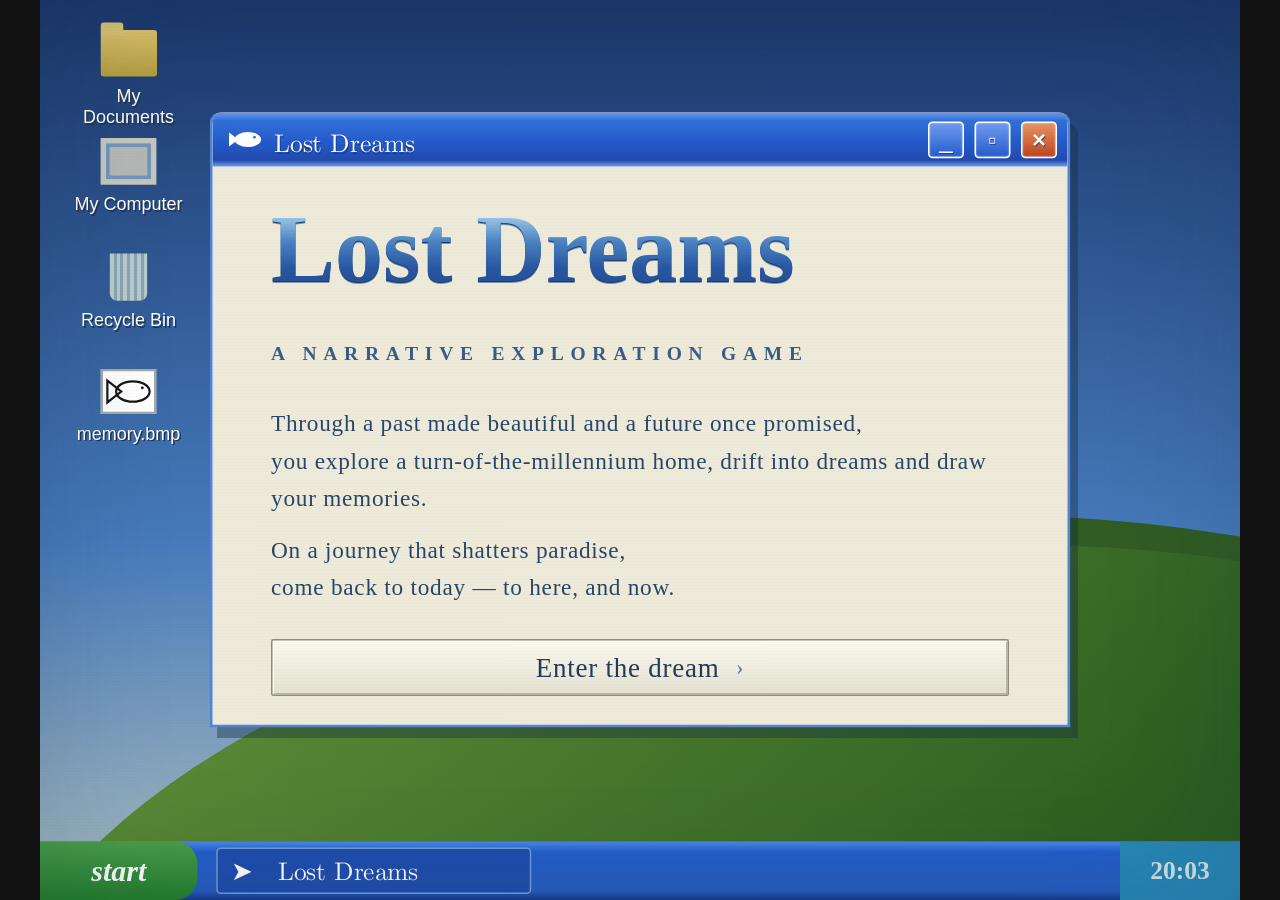
<file: screen.en.html>
<!doctype html><html lang="en"><meta charset="utf-8"><meta name="viewport" content="width=device-width,initial-scale=1"><title>Lost Dreams · screen</title><style>
*{box-sizing:border-box}html,body{margin:0;width:100%;height:100%;overflow:hidden}body{background:#111}#fit{position:absolute;left:50%;top:50%;transform-origin:center}#desktop{position:relative;width:1600px;height:1200px;background:linear-gradient(#1b376b,#467abb 60%,#aabdbf);overflow:hidden;font-family:'Songti SC',serif}.hill{position:absolute;width:2200px;height:1000px;left:-70px;top:750px;border-radius:50% 50% 0 0;background:linear-gradient(145deg,#65943b,#2d5f20 60%,#254b1a);transform:rotate(-9deg)}.hill.back{left:570px;top:740px;transform:rotate(14deg);background:#315c23}.icons{position:absolute;left:38px;top:30px;width:160px;text-align:center;color:white;font-size:30px;text-shadow:2px 2px #203653}.icon{height:154px;display:flex;align-items:center;flex-direction:column;gap:12px}.folder{width:75px;height:62px;background:linear-gradient(#dfc46b,#b59d40);border-radius:4px;margin-top:10px;position:relative}.folder:before{content:'';position:absolute;left:0;top:-10px;width:30px;height:16px;border-radius:4px;background:#dcc471}.monitor{width:74px;height:62px;border:7px solid #c4c8bf;box-shadow:inset 0 0 0 5px #7495bb;background:#b5b9b6}.bin{width:50px;height:63px;background:repeating-linear-gradient(90deg,#b8ccd0 0 5px,#8ba5b1 5px 9px);border-radius:0 0 10px 10px}.fishfile{width:74px;height:60px;border:3px solid #a4aaa8;background:#fff;color:#161616;font:bold 42px/52px Georgia}.window{position:absolute;left:300px;top:150px;width:1148px;height:820px;background:#eeeada;border:4px solid #5484d5;border-top:0;border-radius:15px 15px 0 0;box-shadow:10px 14px #142d3d66;overflow:hidden}.bar{height:72px;display:flex;align-items:center;padding:0 14px 0 22px;gap:16px;background:linear-gradient(#679af3 0%,#3270d7 15%,#245aca 55%,#224aad 88%,#6c9deb);color:white;font-size:34px;text-shadow:1px 2px #1e418e}.bar .fish{width:44px;height:30px}.bar .name{flex:1}.chrome{display:flex;gap:14px;font:32px Arial}.chrome span{display:grid;place-items:center;width:48px;height:49px;border:2px solid white;border-radius:6px;background:linear-gradient(#709cf0,#265ccc);box-shadow:inset 0 0 2px white}.chrome .close{background:linear-gradient(#e89664,#bd431f);font-weight:bold}.content{padding:42px 78px 50px;height:748px;display:flex;flex-direction:column}.brand{height:300px;display:flex;align-items:center;justify-content:center;position:relative}.brand img{width:100%;max-height:278px;object-fit:contain}.subtitle{height:54px;font:bold 28px/1.2 Georgia,serif;letter-spacing:10px;color:#354e70;display:flex;align-items:center}.subtitle img{width:390px;max-height:52px;object-fit:contain;object-position:left center}.copy{margin-top:24px;font:30px/1.65 'Songti SC',serif;color:#5f5b4e;letter-spacing:0}.copy p{margin:0;white-space:nowrap}.cta{margin-top:auto;width:100%;height:94px;border:2px solid #8f8d7e;border-radius:3px;background:linear-gradient(#faf9ee,#e3e0d0);box-shadow:inset 2px 2px #fff,inset -2px -2px #bbb8a8;display:flex;align-items:center;justify-content:center;color:#243959;font:44px 'Songti SC',serif;gap:22px}.cta img{width:235px;max-height:69px;object-fit:contain}.cta .arrow{font:30px Georgia;color:#5275a4}.b .brand img{height:286px;max-height:286px}.b .copy{font-weight:900;font-family:'Songti SC',serif;font-size:29px}.metal{color:#215bba;background:linear-gradient(#dcf8ff 0%,#a9dcea 26%,#467dc6 53%,#184594 60%,#386ddb 83%,#c3f2ff 100%);background-clip:text;-webkit-background-clip:text;-webkit-text-fill-color:transparent;-webkit-text-stroke:.6px #24486a;filter:drop-shadow(1px 1px 0 #fff) drop-shadow(1px 2px 0 #142342)}.taskbar{position:absolute;bottom:0;width:100%;height:78px;background:linear-gradient(#4b8ae8,#235ecb 18%,#285dbf 84%,#143b8e);display:flex;align-items:center;color:white;font-size:34px}.start{align-self:stretch;display:grid;place-items:center;width:210px;background:linear-gradient(#4a9e4b,#247f2b);border-radius:0 30px 30px 0;font:bold italic 42px 'Songti SC'}.task{margin-left:25px;width:420px;border:2px solid #6f9cda;border-radius:6px;padding:9px 18px;background:#204dad}.clock{margin-left:auto;height:100%;display:grid;place-items:center;width:160px;background:#2788b7;font:bold 34px Georgia;color:#d6e6e6}.scan{position:absolute;inset:0;background:repeating-linear-gradient(0deg,transparent 0px,transparent 3px,#17243912 3px,#17243912 4px);pointer-events:none}.vignette{position:absolute;inset:0;box-shadow:inset 0 0 180px #132c4330;pointer-events:none}.windowmode #desktop{background:transparent;width:1148px;height:820px}.windowmode .window{left:0;top:0;box-shadow:none}.windowmode .hill,.windowmode .icons,.windowmode .taskbar,.windowmode .scan,.windowmode .vignette{display:none}.windowmode body{background:transparent}

.window{top:90px;height:970px}.content{height:898px;padding:30px 78px 42px}.brand{height:178px;flex-shrink:0;justify-content:flex-start}.brand h1{margin:0;font-family:"Songti SC","STSong",serif;font-size:140px;font-weight:900;line-height:1.2;letter-spacing:12px;color:#244fa2;background:linear-gradient(#d5eef5 0%,#9dd0e7 26%,#3b6bba 49%,#214c99 53%,#3b71bd 86%,#9ccee2 100%);background-clip:text;-webkit-background-clip:text;-webkit-text-fill-color:transparent;-webkit-text-stroke:1.4px #18365c;filter:drop-shadow(1px 2px 0 #eff8f5) drop-shadow(2px 4px 0 #203c69)}
.subtitle{height:74px;flex-shrink:0;margin-top:18px;letter-spacing:0}.subtitle img{width:365px;max-height:74px}.copy{margin-top:46px;font:600 34px/1.7 "Songti SC",serif;letter-spacing:1px;color:#294667;text-shadow:0 1px 0 #fff}.copy p{white-space:normal;margin:0 0 22px}.cta{height:76px;min-height:76px;font-size:36px;font-weight:500;letter-spacing:4px}.cta:hover{background:#f9f7ec}.cta:focus-visible{outline:3px solid #225dc8;outline-offset:4px}.scan{opacity:.18}.windowmode .window{top:0;height:970px}.windowmode #desktop{height:970px}
@font-face{font-family:DeskSong;src:url('asset_3_FandolSong-Regular.otf');font-weight:400}@font-face{font-family:DeskSong;src:url('asset_4_FandolSong-Bold.otf');font-weight:700}#desktop,.bar,.start,.cta{font-family:DeskSong,serif}.window{left:226px;top:150px;height:820px}.content{height:748px;padding:26px 78px 42px}.brand{height:170px}.brand h1{font-family:DeskSong,serif;font-weight:700;font-size:140px;letter-spacing:2px;-webkit-text-stroke:0;background:linear-gradient(#d9eef6 0%,#8dbce1 25%,#4b82c1 43%,#2856a0 66%,#20488c 100%);background-clip:text;-webkit-background-clip:text;filter:drop-shadow(0 2px 0 #183c71)}.subtitle{height:72px;margin-top:18px}.copy{font-family:DeskSong,serif;font-weight:400;text-shadow:none;margin-top:32px}.copy p{margin-bottom:20px}.cta{flex-shrink:0}.windowmode .window,.windowmode #desktop{height:820px}.brand h1{font-family:Georgia,"Times New Roman",serif!important;font-size:128px!important;letter-spacing:0!important;font-weight:700!important}.subtitle{font:600 26px/1.2 Georgia,serif!important;letter-spacing:9px!important;color:#3b5b86!important}.copy,.copy p{font-family:Georgia,serif!important;font-size:31px!important;line-height:1.6!important}.cta{font-family:Georgia,serif!important;letter-spacing:1px!important}.start{font-family:Georgia,serif!important;font-size:40px!important}.icons{font-family:Tahoma,Verdana,sans-serif;font-size:24px}</style><div id="fit"><main id="desktop"><div class="hill back"></div><div class="hill"></div><aside class="icons"><div class="icon"><i class="folder"></i><span>My Documents</span></div><div class="icon"><i class="monitor"></i><span>My Computer</span></div><div class="icon"><i class="bin"></i><span>Recycle Bin</span></div><div class="icon"><div class="fishfile"><svg viewBox="0 0 70 50" style="width:100%;height:100%"><path d="M6 10L25 25 6 40z" fill="none" stroke="#161616" stroke-width="3"/><ellipse cx="41" cy="25" rx="23" ry="14" fill="none" stroke="#161616" stroke-width="3"/><circle cx="54" cy="20" r="2" fill="#161616"/></svg></div><span>memory.bmp</span></div></aside><section class="window"><div class="bar"><svg class="fish" viewBox="0 0 70 40"><path fill="white" d="M0 5L20 20 0 35z"/><ellipse fill="white" cx="40" cy="20" rx="28" ry="16"/><circle fill="#3875d6" cx="54" cy="15" r="3"/></svg><span class="name">Lost Dreams</span><div class="chrome"><span>_</span><span>▫</span><span class="close">×</span></div></div><div class="content"><div class="brand"><img id="title" alt="Lost Dreams"></div><div class="subtitle" id="subtitle"></div><div class="copy" id="copy"><p></p></div><div class="cta" id="cta"><span id="ctaText">Enter the dream</span><span class="arrow">›</span></div></div></section><div class="taskbar"><div class="start">start</div><div class="task">➤　Lost Dreams</div><div class="clock">20:03</div></div><div class="vignette"></div><div class="scan"></div></main></div><script>
document.querySelector('.brand').innerHTML='<h1>Lost Dreams</h1>';
document.querySelector('#subtitle').innerHTML='A NARRATIVE EXPLORATION GAME';
document.querySelector('#copy').innerHTML='<p>Through a past made beautiful and a future once promised,<br>you explore a turn-of-the-millennium home, drift into dreams and draw your memories.</p><p>On a journey that shatters paradise,<br>come back to today — to here, and now.</p>';
document.querySelector('#cta').setAttribute('role','button');document.querySelector('#cta').tabIndex=0;function enter(){if(window.parent!==window){window.parent.postMessage({type:'lostdreams-enter'},'*')}}document.querySelector('#cta').addEventListener('click',enter);document.querySelector('#cta').addEventListener('keydown',e=>{if(e.key==='Enter'||e.key===' '){e.preventDefault();enter()}});
function resize(){const s=Math.min(innerWidth/1600,innerHeight/1200);document.querySelector('#fit').style.transform=`translate(-50%,-50%) scale(${s})`}addEventListener('resize',resize);resize();
</script></html>
</file>
<file: asset_8_scene-texture.css>
/* Material pass: scenery only, never text or gameplay images. */
.page{background:radial-gradient(ellipse 800px 1800px at 40% 1800px,#365f91 0%,#254c7c 45%,#102845 100%)}
.bodyarea:before{background:linear-gradient(90deg,#081a3255,transparent 22%,transparent 78%,#081a3266),linear-gradient(#020d2877,transparent 190px),repeating-linear-gradient(0deg,#b8c9d803 0 2px,#06152706 2px 4px);}
.bodyarea:after{content:"";position:absolute;inset:0;z-index:-1;pointer-events:none;opacity:.10;filter:url(#wall-grain);background:linear-gradient(108deg,transparent 10%,#9db9d022 32%,transparent 46%,#070e2033 72%)}
.desk{filter:url(#scene-colour) brightness(.82) contrast(1.13) saturate(.72) drop-shadow(22px 28px 13px #07172b8a);image-rendering:pixelated}
.computer>img{filter:url(#scene-colour) brightness(.84) contrast(1.08);image-rendering:pixelated}
.computer:after{inset:5% 1% 0;background:radial-gradient(ellipse at 50% 34%,#a5d5ff30,transparent 60%),radial-gradient(ellipse 40% 5% at 50% 97%,#badcfb50,transparent 90%);filter:blur(14px)}
.screen:after{background:repeating-linear-gradient(0deg,#0a19300a 0 1px,transparent 1px 4px),linear-gradient(115deg,#e4f2ff16,transparent 40%);box-shadow:inset 0 0 15px 4px #071326a0}
.landscape:before{filter:blur(7px) brightness(.57) saturate(.65) url(#scene-colour)}
.floor:before{background:linear-gradient(#07162bc9 0%,#18264050 15%,#20170e73 75%,#171512a8),url('asset_2_floor_plank_0.png') center top/240px 480px repeat;background-color:#584534;transform:perspective(1400px) rotateX(15deg) scale(1.18);transform-origin:center top;image-rendering:pixelated}
</file>
<file: asset_9_claude-polish.css>
/* Claude polish layer (2026-10-12). Remove this <link> + claude-polish.js to revert.
   Scenery only; gameplay screenshots are never filtered. */

:root{
  --wall-hi:#3a6aa8; --wall:#1f4580; --wall-lo:#0d2346;
  --ink:#efe8d8; --ink-soft:#c9d5e4; --amber:#f2c98a; --line:#e9dcc140;
  --ease:cubic-bezier(.22,.61,.36,1);
}

/* ---------- materials: crisp, no posterize/blur ---------- */
.desk{filter:brightness(.8) contrast(1.06) saturate(.8) drop-shadow(26px 32px 16px #06142c99)!important;image-rendering:auto!important}
.computer>img{filter:brightness(.9) contrast(1.05)!important;image-rendering:auto!important}
.award.scattered,.award{filter:brightness(.82) saturate(.8) drop-shadow(6px 10px 6px #06132a99)!important}
.landscape:before{filter:blur(10px) brightness(.5) saturate(.7)!important}

/* ---------- wall: wallpaper weave + vignette + falling night ---------- */
.page{background:
  radial-gradient(ellipse 1100px 1400px at 50% 1250px,var(--wall-hi) 0%,transparent 70%),
  linear-gradient(var(--wall) 0%,var(--wall) 40%,var(--wall-lo) 100%)!important}
.bodyarea:before{background:
  repeating-linear-gradient(90deg,#ffffff05 0 2px,transparent 2px 28px),
  repeating-linear-gradient(0deg,#00000008 0 1px,transparent 1px 3px),
  linear-gradient(90deg,#040d2088,transparent 20%,transparent 80%,#040d2088),
  linear-gradient(#020a1e90,transparent 260px)!important}
/* scroll-driven dusk: wall darkens as you descend toward the floor */
.bodyarea:after{content:"";position:absolute;inset:0;z-index:-1;pointer-events:none;opacity:1!important;filter:none!important;
  background:linear-gradient(transparent 0%,#030a1c calc(100% - 200px),#030a1c 100%);
  mask-image:linear-gradient(transparent,#000);opacity:calc(.15 + var(--dusk,0)*.55)!important}

/* monitor spill on the wall right under the table */
.hero:after{content:"";position:absolute;left:50%;top:calc(980px + var(--scene-offset));width:1300px;height:520px;transform:translateX(-50%);
  background:radial-gradient(ellipse at 50% 0,#9cc8ff1f,transparent 65%);pointer-events:none;z-index:1}

/* pointer torch: a soft circle of light that follows the cursor across the wall */
.torch{position:fixed;inset:0;pointer-events:none;z-index:2;opacity:0;transition:opacity .6s var(--ease);
  background:radial-gradient(360px circle at var(--mx,50%) var(--my,50%),#ffe7b81a,#ffe7b808 40%,transparent 70%);mix-blend-mode:screen}
.torch.on{opacity:1}
@media (hover:none),(prefers-reduced-motion:reduce){.torch{display:none}}

/* ---------- typography: readable long-form, handwriting only for short lines ---------- */
.paper{padding:64px 64px 36px!important}
.paper h2{font:700 38px/1.35 DeskSong,serif!important;letter-spacing:3px;margin-bottom:34px!important;color:#fff6e4}
.paper h2:after{content:"";display:block;width:56px;height:2px;margin-top:22px;background:var(--amber);opacity:.75}
.paper p{font:400 21px/2.05 DeskSong,serif!important;letter-spacing:.6px;color:var(--ink);text-wrap:pretty}
.paper p:first-of-type{font-size:23px!important;color:#fff8ea}
.table-quote{letter-spacing:2px}
.table-quote span{letter-spacing:1px;opacity:.92}

/* ---------- media: framed, lit, crossfading ---------- */
.shot-gallery,.motion-panel{width:800px!important;margin-top:30px!important}
.shot-open,.motion-panel img{border-radius:3px;box-shadow:0 0 0 1px #ffffff14,0 18px 40px #030b1f99,0 2px 6px #030b1f80!important;overflow:hidden;position:relative}
.shot-open{background:#06101f!important}
.shot-open img{transition:opacity .35s var(--ease),transform .9s var(--ease)}
.shot-open img.swap{opacity:0}
.shot-open:hover img{transform:scale(1.015)}
.shot-open:after{content:"";position:absolute;inset:0;pointer-events:none;background:linear-gradient(160deg,#ffffff0d,transparent 35%)}
.gallery-caption{border-bottom:1px solid var(--line);padding-bottom:12px}
.gallery-navigation button{width:44px;height:44px;border-radius:50%!important;transition:background .2s,color .2s,transform .2s var(--ease)!important}
.gallery-navigation button:hover{background:#ffffff14!important;transform:none!important}
.gallery-dots{display:flex;gap:6px;align-items:center;margin-right:6px}
.gallery-dots button{width:18px;height:4px;padding:0;border:0;border-radius:2px;background:#ffffff2a;cursor:pointer;transition:background .25s,width .25s var(--ease)}
.gallery-dots button[aria-current="true"]{background:var(--amber);width:30px}
.gallery-dots button:hover{background:#ffffff66}
.shot-description{margin-top:10px!important;color:var(--ink-soft)!important}
.lightbox{border-radius:6px}
.lightbox img{transition:opacity .25s}

/* ---------- reveal on scroll ---------- */
.reveal{opacity:0;transform:translateY(28px);transition:opacity .9s var(--ease),transform .9s var(--ease)}
.reveal.in{opacity:1;transform:none}
@media (prefers-reduced-motion:reduce){.reveal{opacity:1;transform:none;transition:none}}

/* ---------- screen power-on ---------- */
.screen.boot iframe{animation:crt-on 1.1s var(--ease) both}
.screen.boot:before{content:"";position:absolute;inset:0;z-index:2;pointer-events:none;background:#dff1ff;animation:crt-flash 1.1s ease-out both}
@keyframes crt-on{0%{transform:scale(var(--fit)) scaleY(.004) scaleX(.6);filter:brightness(4)}35%{transform:scale(var(--fit)) scaleY(.02) scaleX(1);filter:brightness(3)}70%{filter:brightness(1.3)}100%{transform:scale(var(--fit));filter:none}}
@keyframes crt-flash{0%{opacity:.9}40%{opacity:.25}100%{opacity:0}}
.screen{transition:box-shadow .6s var(--ease)}
.computer:hover .screen{box-shadow:0 0 26px 9px #b4dfff5c,0 0 110px 36px #79afff3a!important}

/* ---------- floor: real perspective, smooth planks, lamp pool ---------- */
.floor{overflow:hidden;background:#2a1c11!important;min-height:1500px!important}
.floor:before{background:url('asset_10_floor_tile.jpg') center top/300px 300px repeat!important;
  transform:perspective(1200px) rotateX(55deg) scale(1.9,1.7)!important;transform-origin:50% 0!important;inset:0 -10% -40% -10%!important;image-rendering:auto!important;filter:brightness(.66) saturate(.85) contrast(1.05)}
.floor:after{background:
  linear-gradient(#030a1c 0%,#030a1c00 140px),
  radial-gradient(ellipse 820px 520px at 50% 520px,#ffcf8a2e,transparent 70%),
  radial-gradient(ellipse 1400px 900px at 50% 600px,transparent 30%,#0d0805cc 100%)!important}
.floor-content{transform:none!important}
.floor .download-area h2{font-size:38px!important;letter-spacing:4px;color:#fff3dc}
.download{position:relative;display:inline-flex!important;align-items:center;gap:10px;margin:26px 10px 0!important;padding:14px 28px!important;
  border:1px solid #f2deaf8c!important;border-radius:2px;background:#1a110acc!important;color:#fff3dc!important;text-decoration:none;cursor:pointer!important;
  font:400 20px DeskSong,serif!important;letter-spacing:2px;transition:background .25s,border-color .25s,transform .25s var(--ease),box-shadow .25s}
.download:hover{background:#f2c98a!important;color:#1a110a!important;border-color:#f2c98a!important;transform:translateY(-2px);box-shadow:0 10px 24px #00000066}
.download:before{content:"↓";font-family:system-ui;font-size:16px}
.project-notes{margin-top:70px;padding:44px 52px!important;background:#120c07b8!important;border:1px solid #f2deaf26!important;border-radius:3px;backdrop-filter:blur(3px)}
.project-notes h3{color:var(--amber)!important;border-top:1px solid #f2deaf1f;padding-top:26px;margin-top:30px!important}
.project-notes h3:first-of-type{border-top:0;padding-top:0}
.project-notes dl{row-gap:12px!important}
.page:after{content:"";display:block;height:0}

/* props drift with scroll (individual translate keeps their rotate) */
.award.scattered,.memory-prop{translate:0 calc(var(--drift,0) * 1px)}

@media(max-width:800px){
  .paper{padding:44px 6px 20px!important}
  .paper h2{font-size:28px!important}
  .paper p{font-size:18px!important;line-height:1.95!important}
  .paper p:first-of-type{font-size:19px!important}
  .shot-gallery,.motion-panel{margin-top:44px!important}
  .floor{min-height:0!important}
  .floor:before{transform:perspective(700px) rotateX(45deg) scale(2.6,2)!important}
  .project-notes{padding:24px 20px!important}
  .download{margin:16px 4px 0!important;font-size:17px!important}
}
.gallery-navigation .gallery-dots button{width:18px!important;height:4px!important;min-width:0!important;min-height:0!important;border-radius:2px!important;font-size:0!important}
.gallery-navigation .gallery-dots button[aria-current="true"]{width:30px!important;background:var(--amber)!important}
.gallery-navigation .gallery-dots button:hover{background:#ffffff66!important;transform:none!important}
.floor{perspective:none!important}
.floor-content{position:relative;z-index:2}
.download-area{padding-top:30px}
/* legs must stand on the floor, not be cut by it */
.hero{z-index:2}
.floor:before{z-index:-2}
.floor{isolation:isolate}
/* flat, pre-rendered perspective floor (CSS 3D plane was painting over content) */
.floor:before{background:url('asset_11_floor_perspective.jpg') center top/2560px 1800px no-repeat,#1c120a!important;transform:none!important;inset:0!important;filter:none!important}
@media(max-width:800px){.floor:before{background-size:1600px 1125px!important}}
@media(max-width:800px){.hero{z-index:auto}}
@media(max-width:800px){.floor{z-index:3}}
</file>
